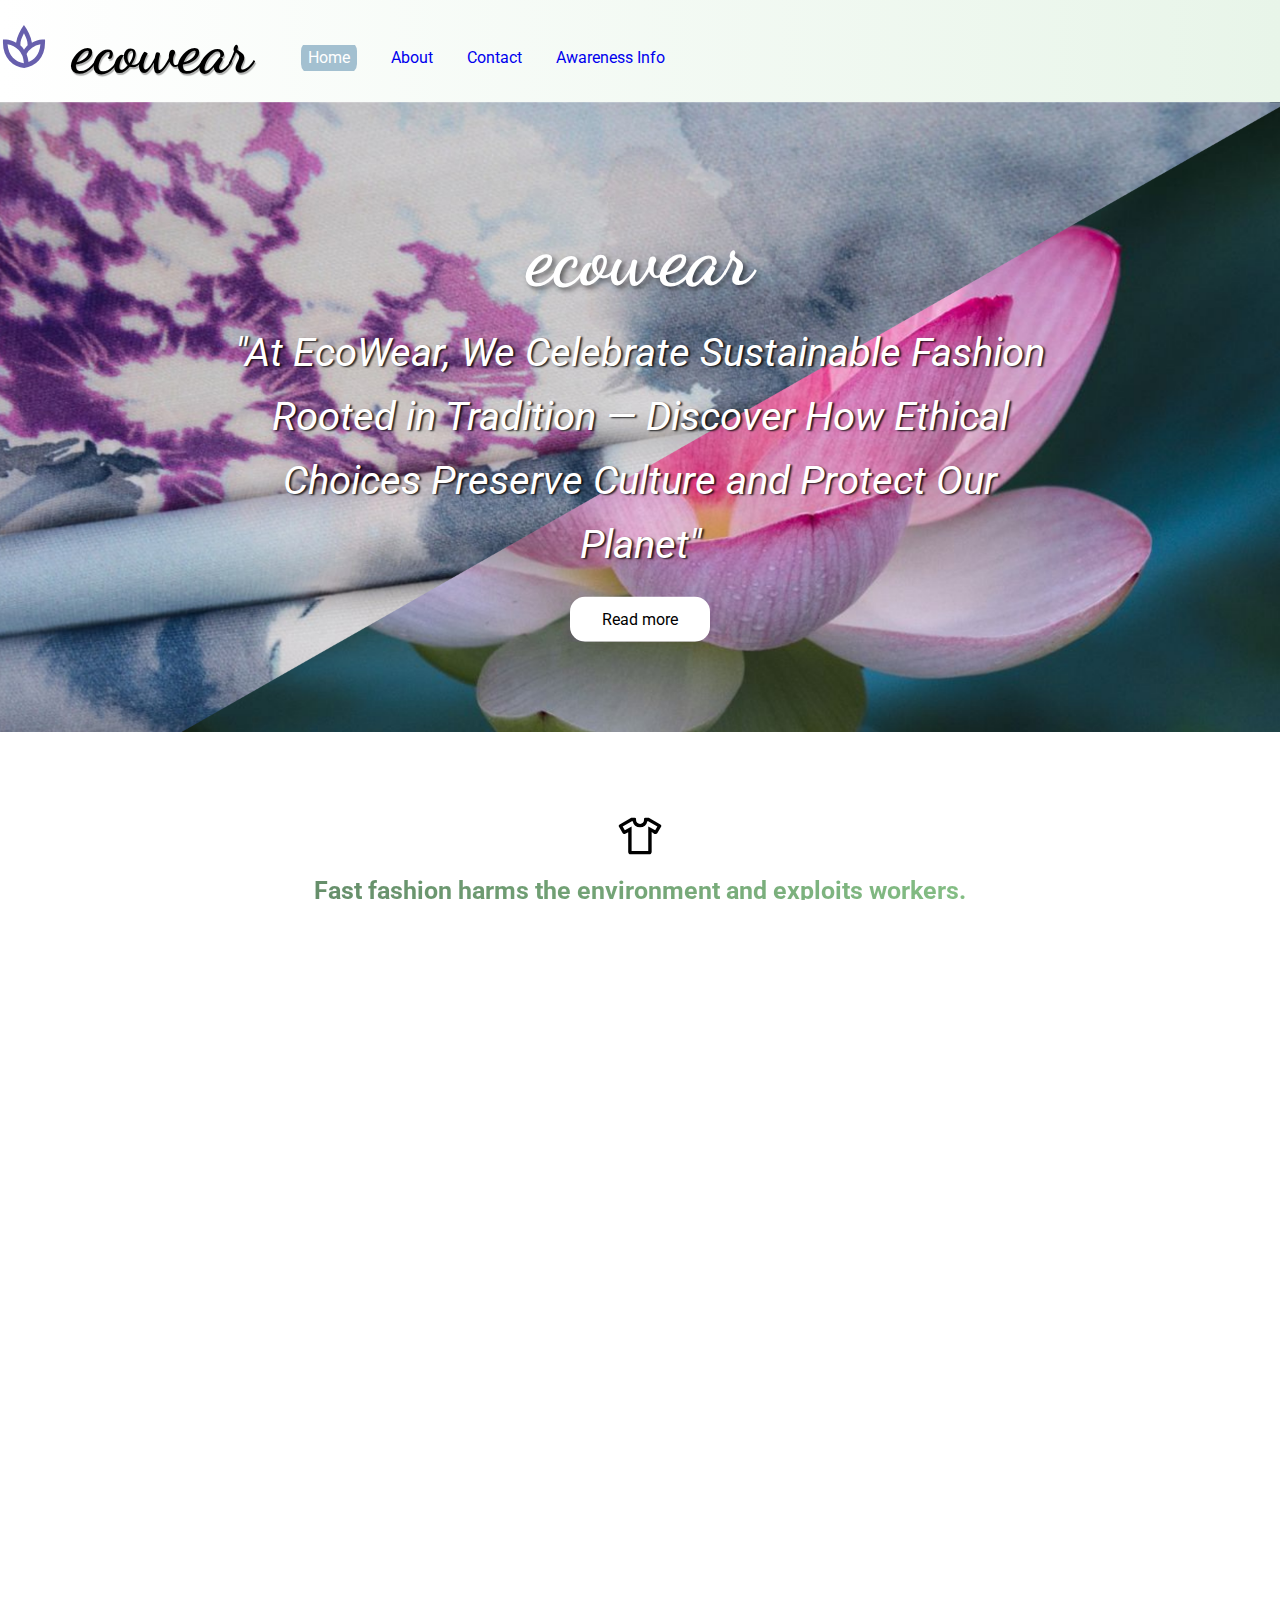
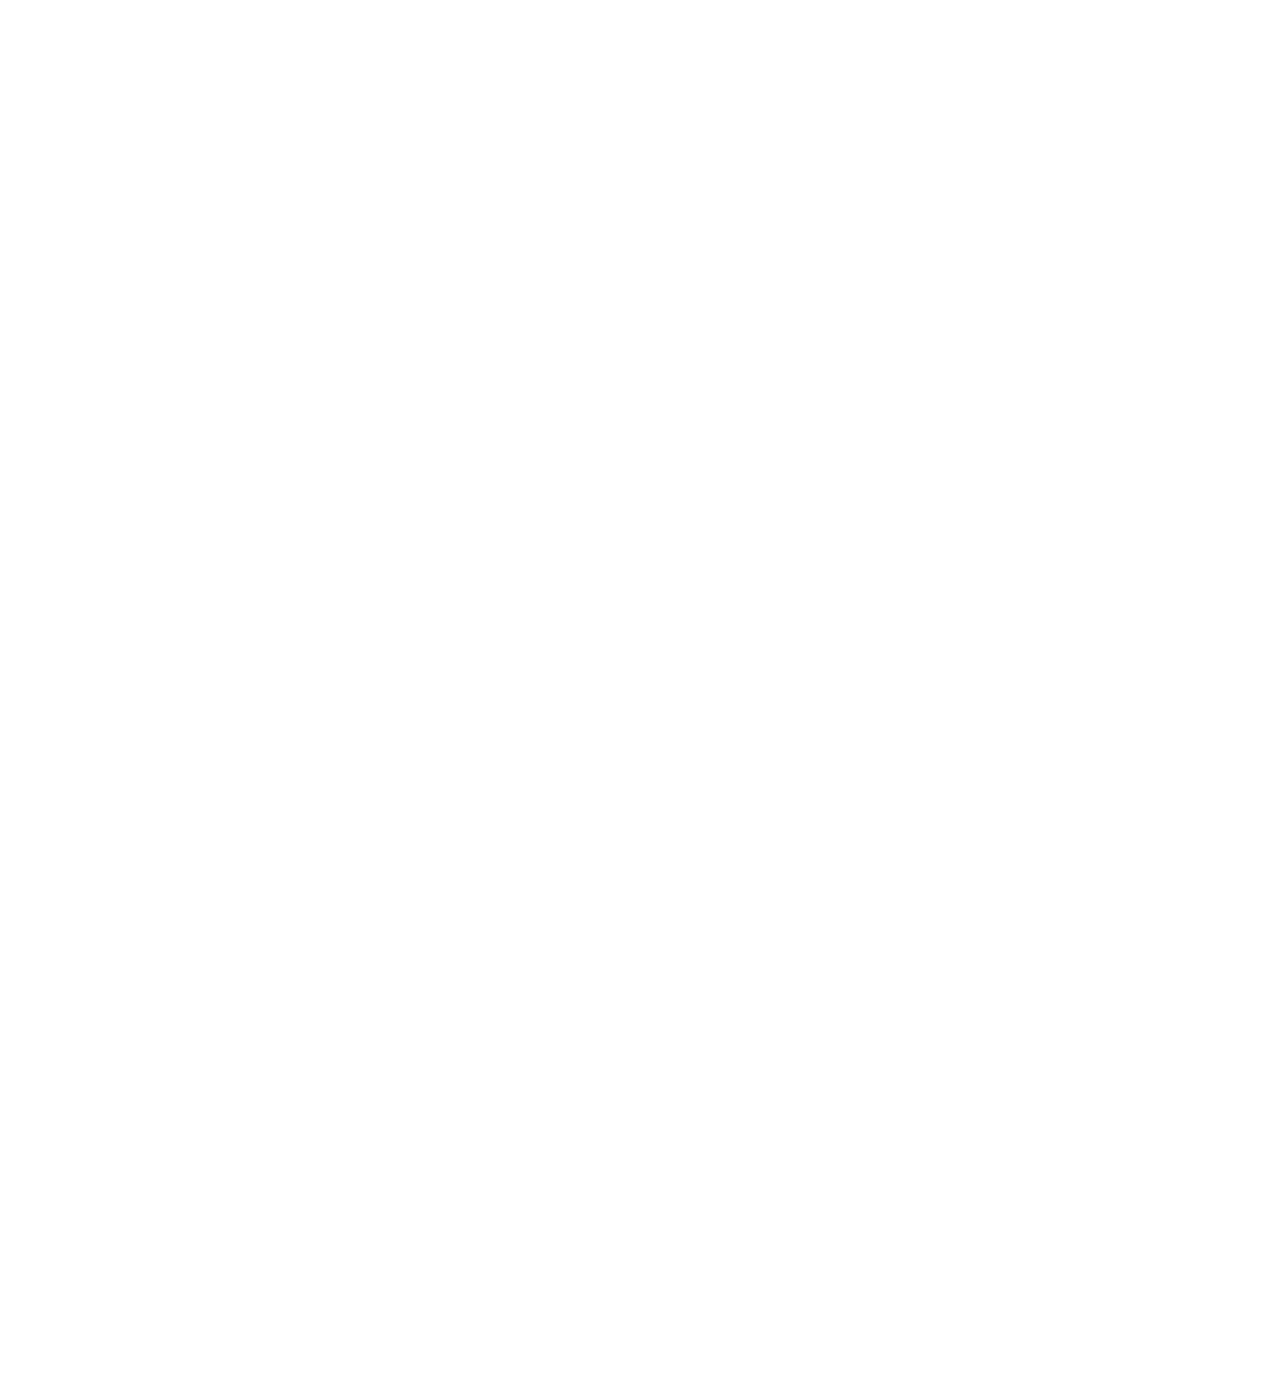
<file: index.html>
<!DOCTYPE html>
<html lang="en">
<head>
    <meta charset="UTF-8">
    <meta name="viewport" content="width=device-width, initial-scale=1.0">
    <title>EcoWear | Homepage</title>
    <link rel="stylesheet" href="index.css">
    <link rel="stylesheet" href="nav.css">
    <link rel="stylesheet" href="footer.css">
    <link rel="stylesheet" href="column.css">
    <link rel="icon" type="image/x-icon" href="images/lotus_icon.png">
</head>
<body>
    <header>
        <nav>
           
            <svg xmlns="http://www.w3.org/2000/svg" height="48px" viewBox="0 -960 960 960" width="48px" fill="#675fad"><path d="M483-62q-84.21-7.67-160.5-43.96t-134.89-99.67Q129-269 94-359.2q-35-90.21-35-205.78V-628h63.41q43.19 0 99.89 18t99.7 46q11.26-90.03 57.13-187.02Q425-848 479-920q54 72 100.87 168.48Q626.74-655.03 638-564q47-26 101.5-45t106.14-19H901v54.02q0 117.92-34 208.95Q833-274 775.5-210t-133 101.5Q567-71 483-62Zm-5-93q-13.74-175.16-104.59-264.38Q282.57-508.59 151-534q15.1 178.92 108.46 268.87Q352.82-175.19 478-155Zm2-271q15-25.96 33.5-46.48Q532-493 553-513.77 554-576 534-631q-20-55-55-125-32.46 64.97-53.23 121.98Q405-577 407-514q19.31 16.47 39.67 41.28Q467.03-447.91 480-426Zm89.36 246q41.64-16 81.76-43.66 40.11-27.67 73.01-69.8 32.89-42.14 55.02-100.67Q801.28-452.65 808-534q-95 18-166.5 68.5T532-340q12 39.21 22.5 75.46Q565-228.29 569.36-180ZM480-426Zm89 246Zm-91 25Zm54-185ZM483-62Z"/></svg>
            <span class="logo">ecowear</span>        
           
            <ul class="nav-links">
                <li><a href="index.html" class="nav_linkbtn active">Home</a></li>
                <li><a href="about.html" class="nav_linkbtn">About</a></li>
                <li><a href="contact.html" class="nav_linkbtn">Contact</a></li>
                <li><a href="awareness.html" class="nav_linkbtn">Awareness Info</a></li>
            </ul>
        </nav>
    </header>
    <main>
        <section class="hero">
        <div class="hero_content">
            <div class="logo_hero">ecowear</div>
            <h1>"At EcoWear, We Celebrate Sustainable Fashion Rooted in Tradition — Discover How Ethical Choices Preserve Culture and Protect Our Planet"</h1>
            <button class="read-more"><a href="awareness.html">Read more</a></button>
        </div>
        </section>
        <section class="content-section">
            <svg xmlns="http://www.w3.org/2000/svg" height="48px" viewBox="0 -960 960 960" width="48px" fill="#000000"><path d="m244.02-556.09-57.5 31.89q-15.19 7.77-31.77 3.79-16.58-3.98-23.29-18.18L59.83-663.57q-8.96-15.67-4.86-27.22 4.1-11.56 18.53-20.28l231.83-135.15h66.87q12.91 0 20.96 8.06 8.06 8.05 8.06 20.96v16.2q0 35.61 22.08 57.7 22.09 22.08 57.7 22.08t57.32-22.08q21.7-22.09 21.7-57.7v-16.2q0-12.91 7.94-20.96 7.93-8.06 21.08-8.06h66.63L887.5-711.07q14.43 8.72 18.03 20.28 3.6 11.55-4.36 27.22l-72.63 124.98q-6.71 13.96-26.79 18.68-20.08 4.71-32.27-2.05l-56.26-36.37V-159q0 18.39-14.04 31.68-14.03 13.3-32.42 13.3H289q-18.39 0-31.68-13.3-13.3-13.29-13.3-31.68v-397.09Zm68.13-116.11v490.05h332.7V-672.2l139.19 77.72 43.81-76.56L644.2-775.89h-18q-8.72 53.76-48.46 88.4Q538-652.85 481-652.85q-57 0-97.24-34.64-40.24-34.64-48.72-88.4h-18L133.15-671.04l43.81 76.56 135.19-77.72ZM481-479.52Z"/></svg>
            <p class="gradient-text" style="
                        font-size: 25px; 
                        background: linear-gradient(to right, #5b7d61, #8fcf8e);
                        background-clip: text;
                        color: transparent;"><strong>Fast fashion harms the environment and exploits workers.<br>Rapid production of cheap clothing causes pollution, waste, and<br>poor labor conditions. Consumers are now seeking sustainable alternatives.</strong></p>
            <div class="images_flex">
                <div class="row">
            <div class="col-6">
            <img src="images/lotussilk.png" style="width: 96%; height: 65%; border-radius: 20px; margin-right: 20px; text-align: center;"">
            </div>
            <div class="col-6">
            <p style="font-size: 20px; text-align: justify;">Traditions keep cultures alive, and sustainable local brands help preserve them. These businesses use eco-friendly methods, support artisans, and promote ethical production—unlike wasteful fast fashion. By choosing handmade, locally sourced goods, we protect heritage and the planet. Supporting such brands ensures traditions thrive while fostering responsible consumption. </p>
            </div>
            </div>
        </section>

        <section class="benefits-section" style="text-align: left;">
            <h2 style="background: linear-gradient(to right, #5b7d61, #8fcf8e);
                        background-clip: text;
                        color: transparent; font-weight: bolder;">What's different when you wear locally made clothes?</h2>
            <ul>
                <li>Unlike mass-produced fast fashion, locally crafted garments support artisans, <em>reduce environmental harm</em>, and <em>preserve cultural traditions</em></li>
                <li>You get <em>higher quality, unique designs, and a smaller carbon footprint</em></li>
                <li>Each piece carries a story of craftsmanship, often using sustainable materials and ethical labor</li>
                <li>Wearing local means you support local businesses. When you support local small businesses, it boosts local economies, and creates jobs</li>
                <li>You get personalized service and potentially unique products which makes you feel special</li>
            </ul>
        </section>
        <section class="content-section2" style="overflow: hidden;
    font-size: 2.5vh;
    text-align: center;
    justify-content: center;
    display: flex;
    flex-wrap: wrap;
    max-width: 100%;
    text-align: left;
    margin: 3rem auto;
    padding: 3rem;
    background: white;
    box-shadow: rgba(0, 0, 0, 0.24) 0px 3px 8px;
    border-radius: 12px;">
            <div class="col-6">
            <img src="images/burmawomen.jpg" style="width: 96%; height: 95%; border-radius: 20px; margin-right: 20px; text-align: center;"">
            </div>
            <div class="col-6">
            <p><strong>Sustainability in Materials</strong><br>Myanmar's traditional clothing is inherently sustainable due to its use of natural materials like handwoven cotton and silk, plant-based dyes, and zero-waste designs. The slow, manual production methods—such as handloom weaving—conserve energy while supporting artisan livelihoods. Garments are made to last for decades, with a strong repair-and-reuse culture that contrasts sharply with fast fashion's disposability. The breathable, versatile designs are perfectly adapted to Myanmar's climate, eliminating the need for synthetic alternatives. This combination of eco-friendly materials, ethical production, and cultural longevity makes Myanmar's traditional clothing a model of sustainability that modern designers are now rediscovering and adapting for contemporary markets.</p>
            </div>
        </section>
    </main>

    <footer>
        <div class="footer-content">
            <div class="footer-header row">
                <div class="footer-col col-4">
                    <svg xmlns="http://www.w3.org/2000/svg" height="110px" viewBox="0 -960 960 960" width="110px" fill="#FFFFFF"><path d="M483-62q-84.21-7.67-160.5-43.96t-134.89-99.67Q129-269 94-359.2q-35-90.21-35-205.78V-628h63.41q43.19 0 99.89 18t99.7 46q11.26-90.03 57.13-187.02Q425-848 479-920q54 72 100.87 168.48Q626.74-655.03 638-564q47-26 101.5-45t106.14-19H901v54.02q0 117.92-34 208.95Q833-274 775.5-210t-133 101.5Q567-71 483-62Zm-5-93q-13.74-175.16-104.59-264.38Q282.57-508.59 151-534q15.1 178.92 108.46 268.87Q352.82-175.19 478-155Zm2-271q15-25.96 33.5-46.48Q532-493 553-513.77 554-576 534-631q-20-55-55-125-32.46 64.97-53.23 121.98Q405-577 407-514q19.31 16.47 39.67 41.28Q467.03-447.91 480-426Zm89.36 246q41.64-16 81.76-43.66 40.11-27.67 73.01-69.8 32.89-42.14 55.02-100.67Q801.28-452.65 808-534q-95 18-166.5 68.5T532-340q12 39.21 22.5 75.46Q565-228.29 569.36-180ZM480-426Zm89 246Zm-91 25Zm54-185ZM483-62Z"/></svg>
                <div class="logo_footer">ecowear</div>
                </div>
                <div class="footer-col col-4">
                    <a href="index.html">Home</a>
                    <a href="awareness.html">Awareness</a>
                    <a href="about.html">About us</a>
                    <a href="contact.html">Contact</a>
                    <a href="reference.html">Reference</a>
                </div>
            </div>
        </div>
        <div class="copyright">
            ©2025 EcoWear, All Rights Reserved
        </div>
    </footer>
</body>
</html>

<script>
var header = document.getElementById("nav-links");
var btns = header.getElementsByClassName("nav_linkbtn");
for (var i = 0; i < btns.length; i++) {
  btns[i].addEventListener("click", function() {
  var current = document.getElementsByClassName("active");
  current[0].className = current[0].className.replace(" active", "");
  this.className += " active";
  });
}
</script>
</file>
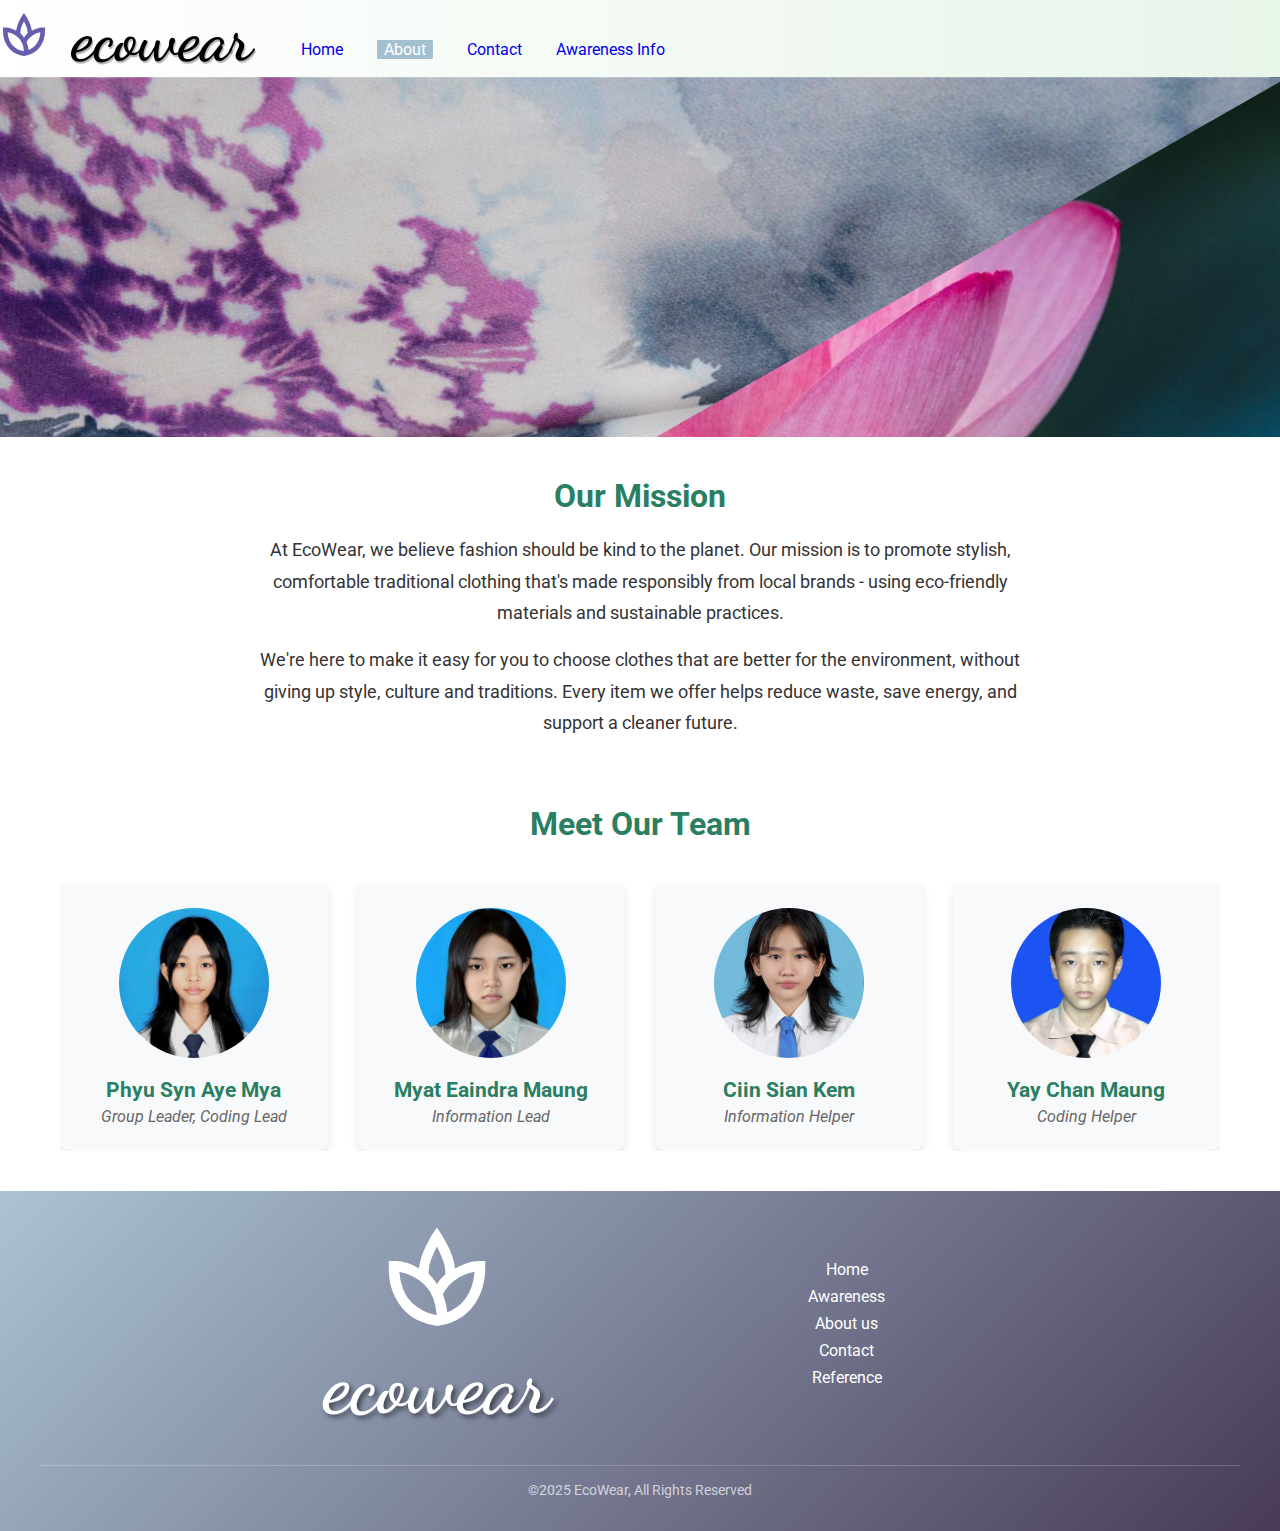
<file: about.html>
<!DOCTYPE html>
<html lang="en">
<head>
  <meta charset="UTF-8">
  <meta name="viewport" content="width=device-width, initial-scale=1.0">
  <title>EcoWear|About Us</title>
    <link rel="stylesheet" href="nav.css">
    <link rel="stylesheet" href="footer.css">
    <link rel="stylesheet" href="column.css">
    <link rel="icon" type="image/x-icon" href="images/lotus_icon.png">
</head>
<body>
    <header>
        <nav>
           
            <svg xmlns="http://www.w3.org/2000/svg" height="48px" viewBox="0 -960 960 960" width="48px" fill="#675fad"><path d="M483-62q-84.21-7.67-160.5-43.96t-134.89-99.67Q129-269 94-359.2q-35-90.21-35-205.78V-628h63.41q43.19 0 99.89 18t99.7 46q11.26-90.03 57.13-187.02Q425-848 479-920q54 72 100.87 168.48Q626.74-655.03 638-564q47-26 101.5-45t106.14-19H901v54.02q0 117.92-34 208.95Q833-274 775.5-210t-133 101.5Q567-71 483-62Zm-5-93q-13.74-175.16-104.59-264.38Q282.57-508.59 151-534q15.1 178.92 108.46 268.87Q352.82-175.19 478-155Zm2-271q15-25.96 33.5-46.48Q532-493 553-513.77 554-576 534-631q-20-55-55-125-32.46 64.97-53.23 121.98Q405-577 407-514q19.31 16.47 39.67 41.28Q467.03-447.91 480-426Zm89.36 246q41.64-16 81.76-43.66 40.11-27.67 73.01-69.8 32.89-42.14 55.02-100.67Q801.28-452.65 808-534q-95 18-166.5 68.5T532-340q12 39.21 22.5 75.46Q565-228.29 569.36-180ZM480-426Zm89 246Zm-91 25Zm54-185ZM483-62Z"/></svg>
            <span class="logo">ecowear</span>        
           
            <ul class="nav-links">
                <li><a href="index.html" class="nav_linkbtn">Home</a></li>
                <li><a href="about.html" class="nav_linkbtn active">About</a></li>
                <li><a href="contact.html" class="nav_linkbtn">Contact</a></li>
                <li><a href="awareness.html" class="nav_linkbtn">Awareness Info</a></li>
            </ul>
        </nav>
    </header>
        <section class="hero">
        <div class="hero_content">
        </div>
        </section>
  <div class="about-container">
  <div class="mission-statement">
    <h2>Our Mission</h2>
    <p>At EcoWear, we believe fashion should be kind to the planet. Our mission is to promote stylish, comfortable traditional clothing that's made responsibly from local brands - using eco-friendly materials and sustainable practices.</p>
    <p>We're here to make it easy for you to choose clothes that are better for the environment, without giving up style, culture and traditions. Every item we offer helps reduce waste, save energy, and support a cleaner future.</p>
  </div>

  <h2 class="team-title">Meet Our Team</h2>
  <div class="team-members">
    <div class="team-member">
      <div class="member-image" style="background-image: url(images/psam.jpg);"></div>
      <h3>Phyu Syn Aye Mya</h3>
      <p>Group Leader, Coding Lead</p>
    </div>
    <div class="team-member">
      <div class="member-image" style="background-image: url(images/mem.jpg);"></div>
      <h3>Myat Eaindra Maung</h3>
      <p>Information Lead</p>
    </div>
    <div class="team-member">
      <div class="member-image" style="background-image: url(images/csk.jpg);"></div>
      <h3>Ciin Sian Kem</h3>
      <p>Information Helper</p>
    </div>
    <div class="team-member">
      <div class="member-image" style="background-image: url(images/ycm.jpg);"></div>
      <h3>Yay Chan Maung</h3>
      <p>Coding Helper</p>
    </div>
  </div>
</div>

<style>
.hero {
    background: url(images/hero_bg_lotus.png);
    background-size: cover;
    text-align: center;
    padding: 3rem 2rem;
    position: relative;
    height: 40vh;
}

.hero_content{
    width: 65%;
    position: absolute;
    left: 50%;
    top: 50%;
    transform: translate(-50%, -50%);
}

.hero h1 {
    font-size: 40px;
    margin-bottom: 20px;
    color: white;
    font-weight: normal;
    font-style: italic;
    position: relative;
    text-shadow: 2px 1px 2px rgba(0, 0, 0, 0.845);
}

@media screen and (max-width:768px){
    .hero h1{
        font-size: 20px;}
    }

  .about-container {
    max-width: 1200px;
    margin: 0 auto;
    padding: 40px 20px;
    font-family: 'Roboto', sans-serif;
    color: #333;
  }

  .mission-statement {
    text-align: center;
    max-width: 800px;
    margin: 0 auto 50px;
  }

  .mission-statement h2 {
    color: #2a7f62;
    font-size: 2rem;
    margin-bottom: 20px;
  }

  .mission-statement p {
    font-size: 1.1rem;
    line-height: 1.8;
    margin-bottom: 15px;
  }

  .team-title {
    text-align: center;
    color: #2a7f62;
    font-size: 2rem;
    margin-bottom: 40px;
  }

  .team-members {
    display: flex;
    flex-wrap: wrap;
    justify-content: center;
    gap: 30px;
  }

  .team-member {
    flex: 1 1 250px;
    max-width: 280px;
    text-align: center;
    background: #f8f9fa;
    padding: 25px;
    border-radius: 10px;
    box-shadow: 0 3px 10px rgba(0,0,0,0.1);
    transition: transform 0.3s ease;
  }

  .team-member:hover {
    transform: translateY(-5px);
  }

  .member-image {
    width: 150px;
    height: 150px;
    margin: 0 auto 20px;
    border-radius: 50%;
    background-color: #e8f5e9;
    background-size: cover;
    background-position: center;
  }

  .team-member h3 {
    color: #2a7f62;
    margin-bottom: 5px;
    font-size: 1.3rem;
  }

  .team-member p {
    color: #666;
    font-style: italic;
  }

  @media (max-width: 768px) {
    .team-member {
      flex: 1 1 200px;
    }
    
    .member-image {
      width: 120px;
      height: 120px;
    }
  }

  @media (max-width: 480px) {
    .mission-statement p {
      font-size: 1rem;
    }
    
    .team-member {
      flex: 1 1 100%;
    }
  }
</style>
    <footer>
        <div class="footer-content">
            <div class="footer-header row">
                <div class="footer-col col-4">
                    <svg xmlns="http://www.w3.org/2000/svg" height="110px" viewBox="0 -960 960 960" width="110px" fill="#FFFFFF"><path d="M483-62q-84.21-7.67-160.5-43.96t-134.89-99.67Q129-269 94-359.2q-35-90.21-35-205.78V-628h63.41q43.19 0 99.89 18t99.7 46q11.26-90.03 57.13-187.02Q425-848 479-920q54 72 100.87 168.48Q626.74-655.03 638-564q47-26 101.5-45t106.14-19H901v54.02q0 117.92-34 208.95Q833-274 775.5-210t-133 101.5Q567-71 483-62Zm-5-93q-13.74-175.16-104.59-264.38Q282.57-508.59 151-534q15.1 178.92 108.46 268.87Q352.82-175.19 478-155Zm2-271q15-25.96 33.5-46.48Q532-493 553-513.77 554-576 534-631q-20-55-55-125-32.46 64.97-53.23 121.98Q405-577 407-514q19.31 16.47 39.67 41.28Q467.03-447.91 480-426Zm89.36 246q41.64-16 81.76-43.66 40.11-27.67 73.01-69.8 32.89-42.14 55.02-100.67Q801.28-452.65 808-534q-95 18-166.5 68.5T532-340q12 39.21 22.5 75.46Q565-228.29 569.36-180ZM480-426Zm89 246Zm-91 25Zm54-185ZM483-62Z"/></svg>
                <div class="logo_footer">ecowear</div>
                </div>
                <div class="footer-col col-4">
                    <a href="index.html">Home</a>
                    <a href="awareness.html">Awareness</a>
                    <a href="about.html">About us</a>
                    <a href="contact.html">Contact</a>
                    <a href="reference.html">Reference</a>
                </div>
            </div>
        </div>
        <div class="copyright">
            ©2025 EcoWear, All Rights Reserved
        </div>
    </footer>
</body>
</html>

<script>
var header = document.getElementById("nav-links");
var btns = header.getElementsByClassName("nav_linkbtn");
for (var i = 0; i < btns.length; i++) {
  btns[i].addEventListener("click", function() {
  var current = document.getElementsByClassName("active");
  current[0].className = current[0].className.replace(" active", "");
  this.className += " active";
  });
}
</script>
</file>
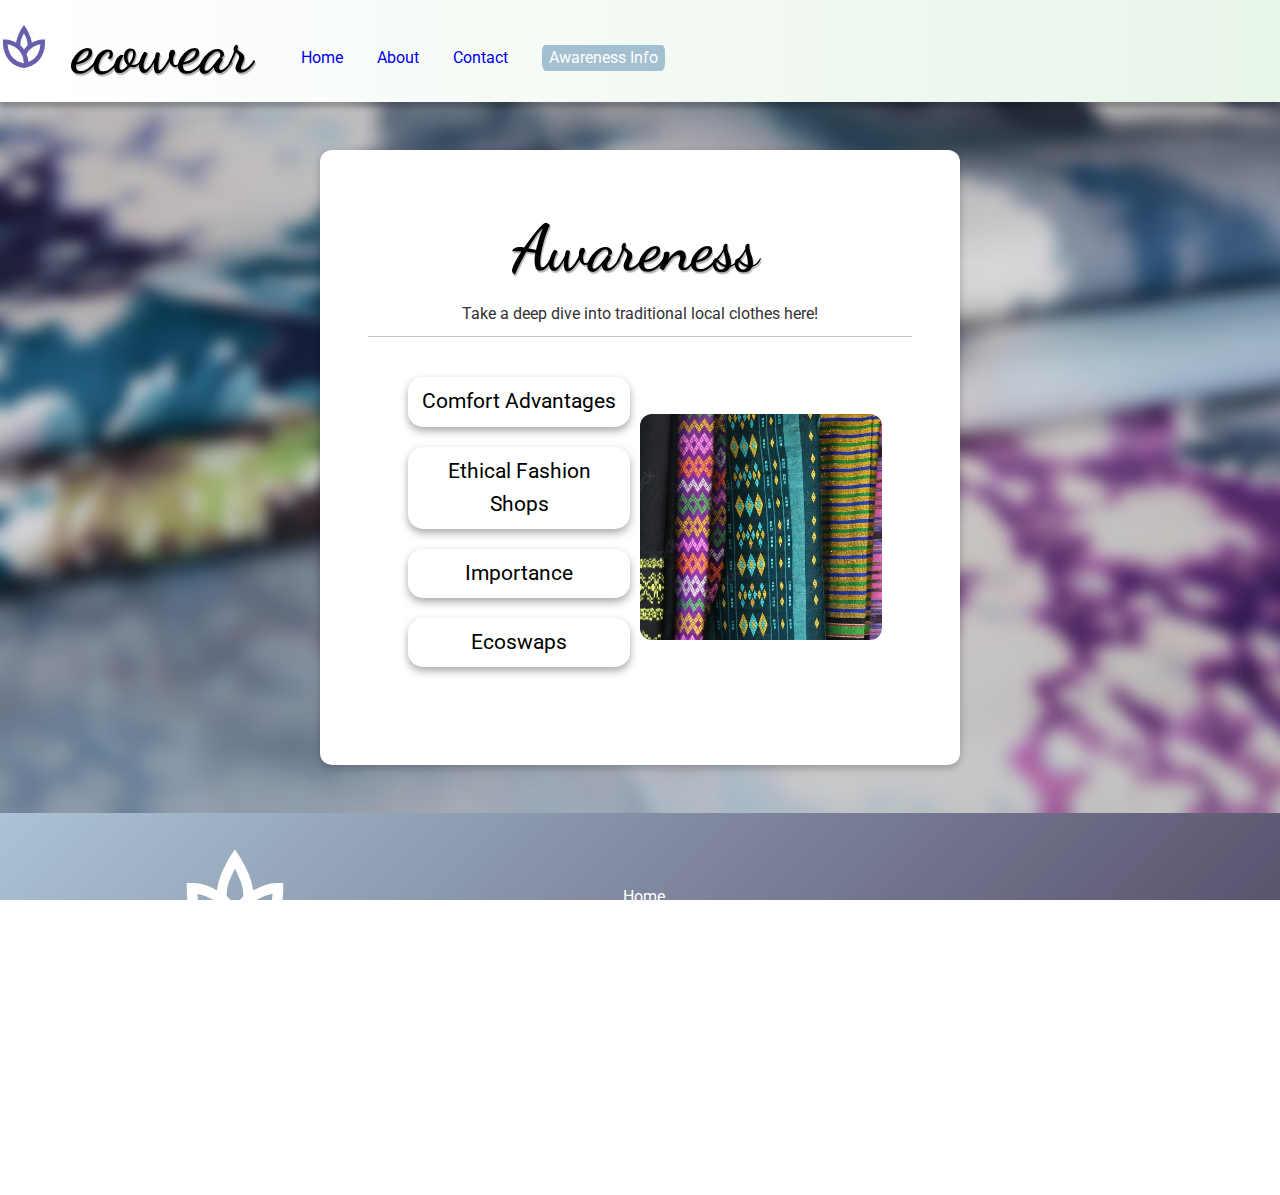
<file: awareness.html>
<!DOCTYPE html>
<html lang="en">
<head>
    <meta charset="UTF-8">
    <meta name="viewport" content="width=device-width, initial-scale=1.0">
    <title>EcoWear | Awareness</title>
    <link rel="stylesheet" href="index.css">
    <link rel="stylesheet" href="nav.css">
    <link rel="stylesheet" href="footer.css">
    <link rel="stylesheet" href="column.css">
    <link rel="stylesheet" href="awareness.css">
    <link rel="icon" type="image/x-icon" href="images/lotus_icon.png">
</head>
<body>
    <header>
        <nav>
           
            <svg xmlns="http://www.w3.org/2000/svg" height="48px" viewBox="0 -960 960 960" width="48px" fill="#675fad"><path d="M483-62q-84.21-7.67-160.5-43.96t-134.89-99.67Q129-269 94-359.2q-35-90.21-35-205.78V-628h63.41q43.19 0 99.89 18t99.7 46q11.26-90.03 57.13-187.02Q425-848 479-920q54 72 100.87 168.48Q626.74-655.03 638-564q47-26 101.5-45t106.14-19H901v54.02q0 117.92-34 208.95Q833-274 775.5-210t-133 101.5Q567-71 483-62Zm-5-93q-13.74-175.16-104.59-264.38Q282.57-508.59 151-534q15.1 178.92 108.46 268.87Q352.82-175.19 478-155Zm2-271q15-25.96 33.5-46.48Q532-493 553-513.77 554-576 534-631q-20-55-55-125-32.46 64.97-53.23 121.98Q405-577 407-514q19.31 16.47 39.67 41.28Q467.03-447.91 480-426Zm89.36 246q41.64-16 81.76-43.66 40.11-27.67 73.01-69.8 32.89-42.14 55.02-100.67Q801.28-452.65 808-534q-95 18-166.5 68.5T532-340q12 39.21 22.5 75.46Q565-228.29 569.36-180ZM480-426Zm89 246Zm-91 25Zm54-185ZM483-62Z"/></svg>
            <span class="logo">ecowear</span>        
           
            <ul class="nav-links">
                <li><a href="index.html" class="nav_linkbtn">Home</a></li>
                <li><a href="about.html" class="nav_linkbtn">About</a></li>
                <li><a href="contact.html" class="nav_linkbtn">Contact</a></li>
                <li><a href="awareness.html" class="nav_linkbtn active">Awareness Info</a></li>
            </ul>
        </nav>
    </header>
    <main>
        <section class="content-section2 row">
          <div class="logo col-12" style="text-align: center;">Awareness</div>
            <p class="col-12 awareness-desc">Take a deep dive into traditional local clothes here!</p>
            <div class="images_flex row">
                    <div class="col-6">
                    <ul class="awareness-links row">
                      <li class="col-12"><a href="comfort.html">Comfort Advantages</a></li>
                      <li class="col-12"><a href="ethicalfashionshop.html">Ethical Fashion Shops</a></li>
                      <li class="col-12"><a href="importance.html">Importance</a></li>
                      <li class="col-12"><a href="ecoswap.html">Ecoswaps</a></li>
                    </ul>
                </div>
                <img src="images/longyistock.jpg" class="col-6 longyi-img" style="border-radius: 12px;">
            </div>
        </section>
    </main>

    <footer>
        <div class="footer-content">
            <div class="footer-header row">
                <div class="footer-col col-4">
                    <svg xmlns="http://www.w3.org/2000/svg" height="110px" viewBox="0 -960 960 960" width="110px" fill="#FFFFFF"><path d="M483-62q-84.21-7.67-160.5-43.96t-134.89-99.67Q129-269 94-359.2q-35-90.21-35-205.78V-628h63.41q43.19 0 99.89 18t99.7 46q11.26-90.03 57.13-187.02Q425-848 479-920q54 72 100.87 168.48Q626.74-655.03 638-564q47-26 101.5-45t106.14-19H901v54.02q0 117.92-34 208.95Q833-274 775.5-210t-133 101.5Q567-71 483-62Zm-5-93q-13.74-175.16-104.59-264.38Q282.57-508.59 151-534q15.1 178.92 108.46 268.87Q352.82-175.19 478-155Zm2-271q15-25.96 33.5-46.48Q532-493 553-513.77 554-576 534-631q-20-55-55-125-32.46 64.97-53.23 121.98Q405-577 407-514q19.31 16.47 39.67 41.28Q467.03-447.91 480-426Zm89.36 246q41.64-16 81.76-43.66 40.11-27.67 73.01-69.8 32.89-42.14 55.02-100.67Q801.28-452.65 808-534q-95 18-166.5 68.5T532-340q12 39.21 22.5 75.46Q565-228.29 569.36-180ZM480-426Zm89 246Zm-91 25Zm54-185ZM483-62Z"/></svg>
                <div class="logo_footer">ecowear</div>
                </div>
                <div class="footer-col col-4">
                    <a href="index.html">Home</a>
                    <a href="awareness.html">Awareness</a>
                    <a href="about.html">About us</a>
                    <a href="contact.html">Contact</a>
                    <a href="reference.html">Reference</a>
                </div>
                <div class="footer-col col-4">
                    <h1>Contact Us!</h1>
      <p>09 261160085</p>
      <p>09 787481834</p>
      <p>09 942123246</p>
      <p>96/1 49th Street Pazundaung Tsp, Yangon, Myanmar</p>
                </div>
            </div>
        </div>
        <div class="copyright">
            ©2025 EcoWear, All Rights Reserved
        </div>
    </footer>
</body>
</html>
</file>
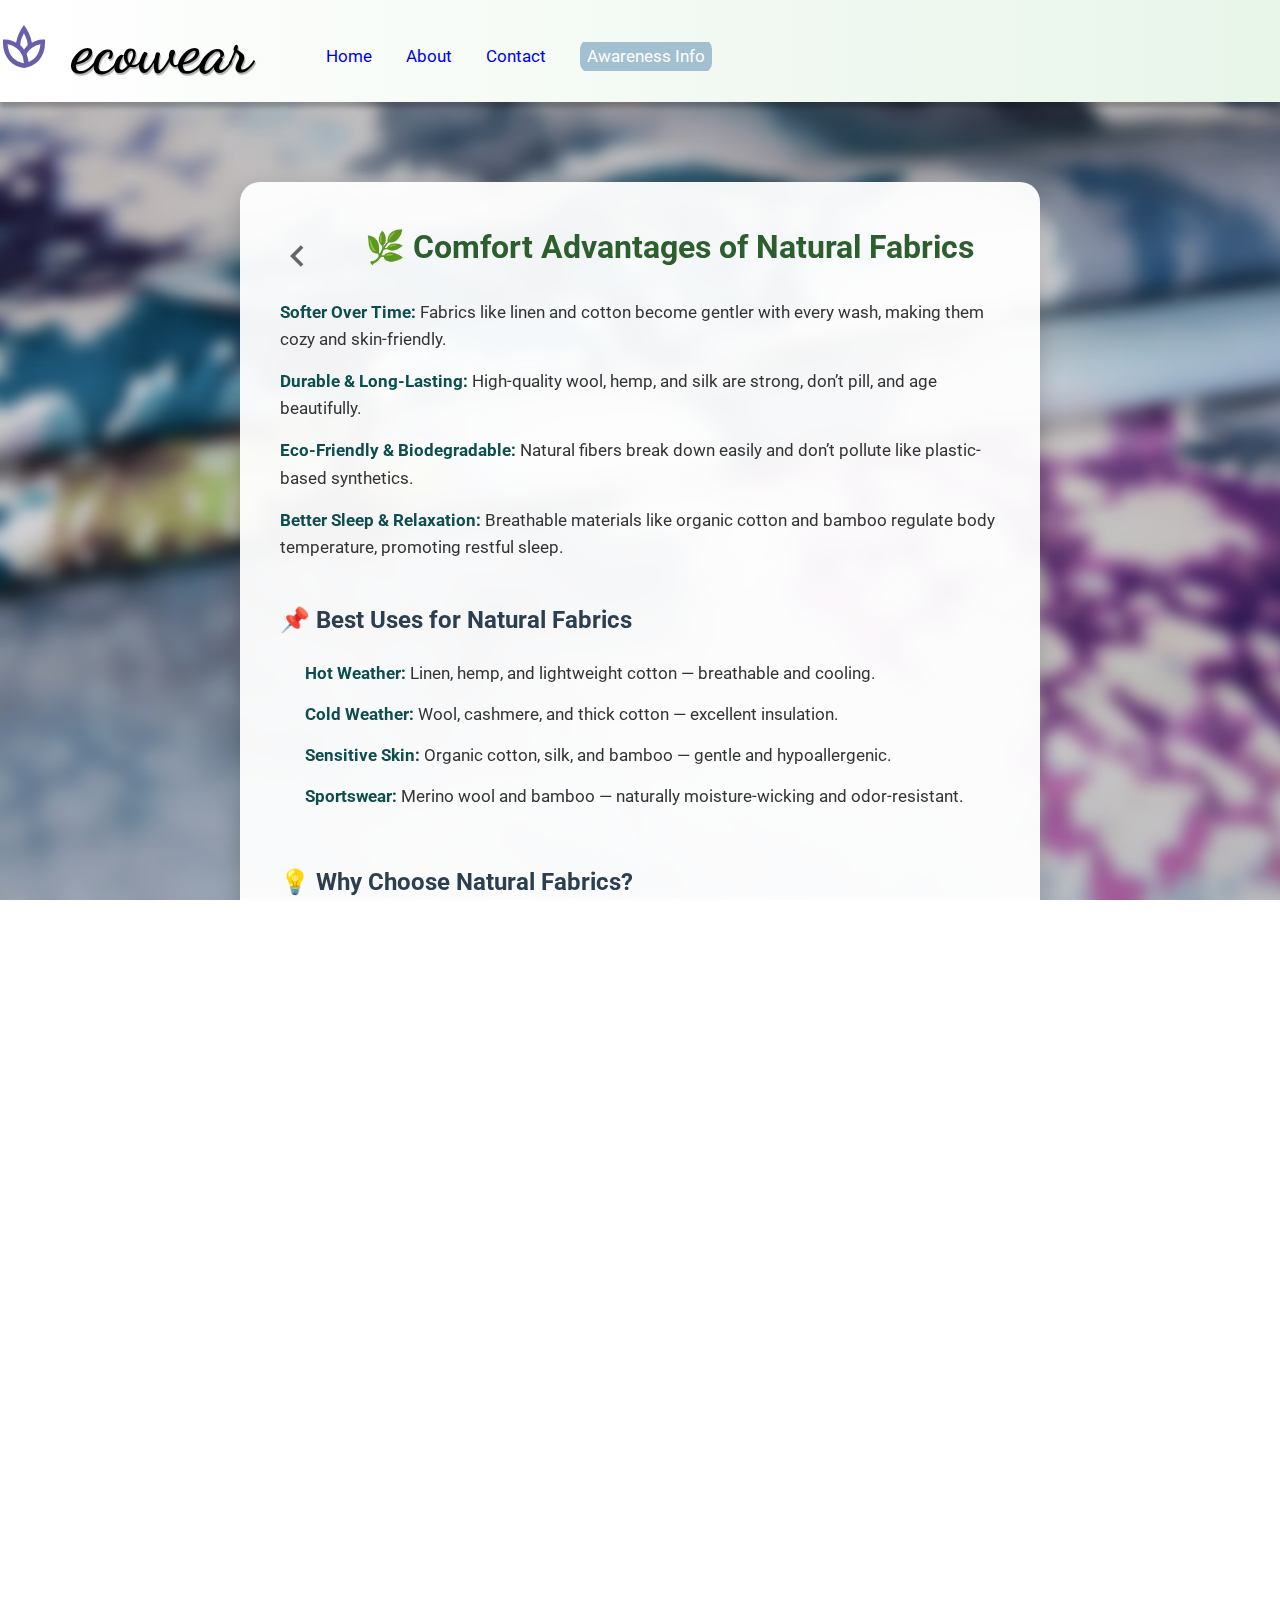
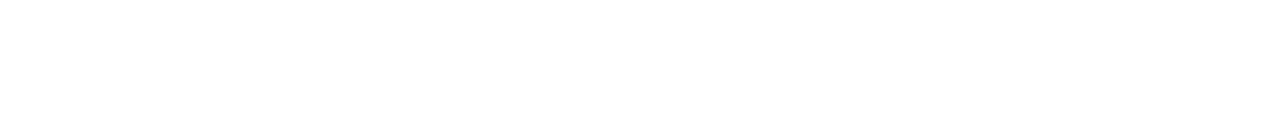
<file: comfort.html>
<!DOCTYPE html>
<html lang="en">
<head>
  <meta charset="UTF-8">
  <title>EcoWear | Comfort Advantages</title>
  <link rel="stylesheet" href="comfortadvantages.css">
    <link rel="stylesheet" href="index.css">
    <link rel="stylesheet" href="nav.css">
    <link rel="stylesheet" href="footer.css">
    <link rel="stylesheet" href="column.css">
    <link rel="stylesheet" href="awareness.css">
    <link rel="icon" type="image/x-icon" href="images/lotus_icon.png">
        <style>
        
  .backbtn{
    display: flex;
    flex-wrap: wrap;
    justify-content: left;
  }

.backbtn li {
    border: none;
    font-size: 1.2rem;
    cursor: pointer;
    border-radius: 10px;
    transition: all 0.3s;
    overflow: hidden;
    margin: 10px;
    list-style-type: none;
}

.backbtn a{
  text-decoration: none;
    color: rgb(0, 0, 0);
    transition: all 0.3s;
}

.backbtn li:hover{
    transform: translateY(-2px);
}

.backbtn a:hover{
  color: rgb(183, 183, 183);
}
    </style>
</head>
    <header>
        <nav>
           
            <svg xmlns="http://www.w3.org/2000/svg" height="48px" viewBox="0 -960 960 960" width="48px" fill="#675fad"><path d="M483-62q-84.21-7.67-160.5-43.96t-134.89-99.67Q129-269 94-359.2q-35-90.21-35-205.78V-628h63.41q43.19 0 99.89 18t99.7 46q11.26-90.03 57.13-187.02Q425-848 479-920q54 72 100.87 168.48Q626.74-655.03 638-564q47-26 101.5-45t106.14-19H901v54.02q0 117.92-34 208.95Q833-274 775.5-210t-133 101.5Q567-71 483-62Zm-5-93q-13.74-175.16-104.59-264.38Q282.57-508.59 151-534q15.1 178.92 108.46 268.87Q352.82-175.19 478-155Zm2-271q15-25.96 33.5-46.48Q532-493 553-513.77 554-576 534-631q-20-55-55-125-32.46 64.97-53.23 121.98Q405-577 407-514q19.31 16.47 39.67 41.28Q467.03-447.91 480-426Zm89.36 246q41.64-16 81.76-43.66 40.11-27.67 73.01-69.8 32.89-42.14 55.02-100.67Q801.28-452.65 808-534q-95 18-166.5 68.5T532-340q12 39.21 22.5 75.46Q565-228.29 569.36-180ZM480-426Zm89 246Zm-91 25Zm54-185ZM483-62Z"/></svg>
            <span class="logo">ecowear</span>        
           
            <ul class="nav-links">
                <li><a href="index.html" class="nav_linkbtn">Home</a></li>
                <li><a href="about.html" class="nav_linkbtn">About</a></li>
                <li><a href="contact.html" class="nav_linkbtn">Contact</a></li>
                <li><a href="awareness.html" class="nav_linkbtn active">Awareness Info</a></li>
            </ul>
        </nav>
    </header>
<body>
  <div class="content-box">
      <div class="row">
        <div class="col-1 backbtn">
                      <li><a href="awareness.html"><svg xmlns="http://www.w3.org/2000/svg" height="24px" viewBox="0 -960 960 960" width="24px" fill="#666666"><path d="M432-48 0-480l432-432 103 103-329 329 329 329L432-48Z"/></svg></a></li>
                    </div>
        <div class="col-11">
    <h1>🌿 Comfort Advantages of Natural Fabrics</h1>
        </div>
      </div>

    <p><strong>Softer Over Time:</strong> Fabrics like linen and cotton become gentler with every wash, making them cozy and skin-friendly.</p>
    <p><strong>Durable & Long-Lasting:</strong> High-quality wool, hemp, and silk are strong, don’t pill, and age beautifully.</p>
    <p><strong>Eco-Friendly & Biodegradable:</strong> Natural fibers break down easily and don’t pollute like plastic-based synthetics.</p>
    <p><strong>Better Sleep & Relaxation:</strong> Breathable materials like organic cotton and bamboo regulate body temperature, promoting restful sleep.</p>

    <h2>📌 Best Uses for Natural Fabrics</h2>
    <ul>
      <li><strong>Hot Weather:</strong> Linen, hemp, and lightweight cotton — breathable and cooling.</li>
      <li><strong>Cold Weather:</strong> Wool, cashmere, and thick cotton — excellent insulation.</li>
      <li><strong>Sensitive Skin:</strong> Organic cotton, silk, and bamboo — gentle and hypoallergenic.</li>
      <li><strong>Sportswear:</strong> Merino wool and bamboo — naturally moisture-wicking and odor-resistant.</li>
    </ul>

    <h2>💡 Why Choose Natural Fabrics?</h2>
    <p>Natural fabrics connect us back to nature. They're breathable, timeless, and respectful to the Earth. By choosing natural fibers, you support sustainable farming, fair labor, and traditional craftsmanship across the world — including beautiful handwoven textiles from Myanmar!</p>

    <p style="text-align:center; margin-top: 30px;"><em>Make comfort beautiful. Make nature proud.</em></p>
  </div>
    <footer>
        <div class="footer-content">
            <div class="footer-header">
                <div class="footer-col 1">
                    <svg xmlns="http://www.w3.org/2000/svg" height="48px" viewBox="0 -960 960 960" width="48px" fill="#FFFFFF"><path d="M483-62q-84.21-7.67-160.5-43.96t-134.89-99.67Q129-269 94-359.2q-35-90.21-35-205.78V-628h63.41q43.19 0 99.89 18t99.7 46q11.26-90.03 57.13-187.02Q425-848 479-920q54 72 100.87 168.48Q626.74-655.03 638-564q47-26 101.5-45t106.14-19H901v54.02q0 117.92-34 208.95Q833-274 775.5-210t-133 101.5Q567-71 483-62Zm-5-93q-13.74-175.16-104.59-264.38Q282.57-508.59 151-534q15.1 178.92 108.46 268.87Q352.82-175.19 478-155Zm2-271q15-25.96 33.5-46.48Q532-493 553-513.77 554-576 534-631q-20-55-55-125-32.46 64.97-53.23 121.98Q405-577 407-514q19.31 16.47 39.67 41.28Q467.03-447.91 480-426Zm89.36 246q41.64-16 81.76-43.66 40.11-27.67 73.01-69.8 32.89-42.14 55.02-100.67Q801.28-452.65 808-534q-95 18-166.5 68.5T532-340q12 39.21 22.5 75.46Q565-228.29 569.36-180ZM480-426Zm89 246Zm-91 25Zm54-185ZM483-62Z"/></svg>
                <div class="logo_hero">ecowear</div>
                </div>
                <div class="footer-links">
                <div class="footer-col">
                    <a href="index.html">Home</a>
                    <a href="about.html">About us</a>
                </div>
                <div class="footer-col">
                    <a href="reference.html">Reference</a>
                    <a href="awareness.html">Awareness</a>
                    <a href="mailto:ecowear@gmail.com">ecowear@gmail.com</a>
                </div>
                <div class="footer-col">
                    <a href="contact.html">Contact</a>
                </div>
                </div>
            </div>
        </div>
        <div class="copyright">
            ©2025 ecowear, All Rights Reserved
        </div>
    </footer>
</body>
</html>

<script>
var header = document.getElementById("nav-links");
var btns = header.getElementsByClassName("nav_linkbtn");
for (var i = 0; i < btns.length; i++) {
  btns[i].addEventListener("click", function() {
  var current = document.getElementsByClassName("active");
  current[0].className = current[0].className.replace(" active", "");
  this.className += " active";
  });
}
</script>
</file>
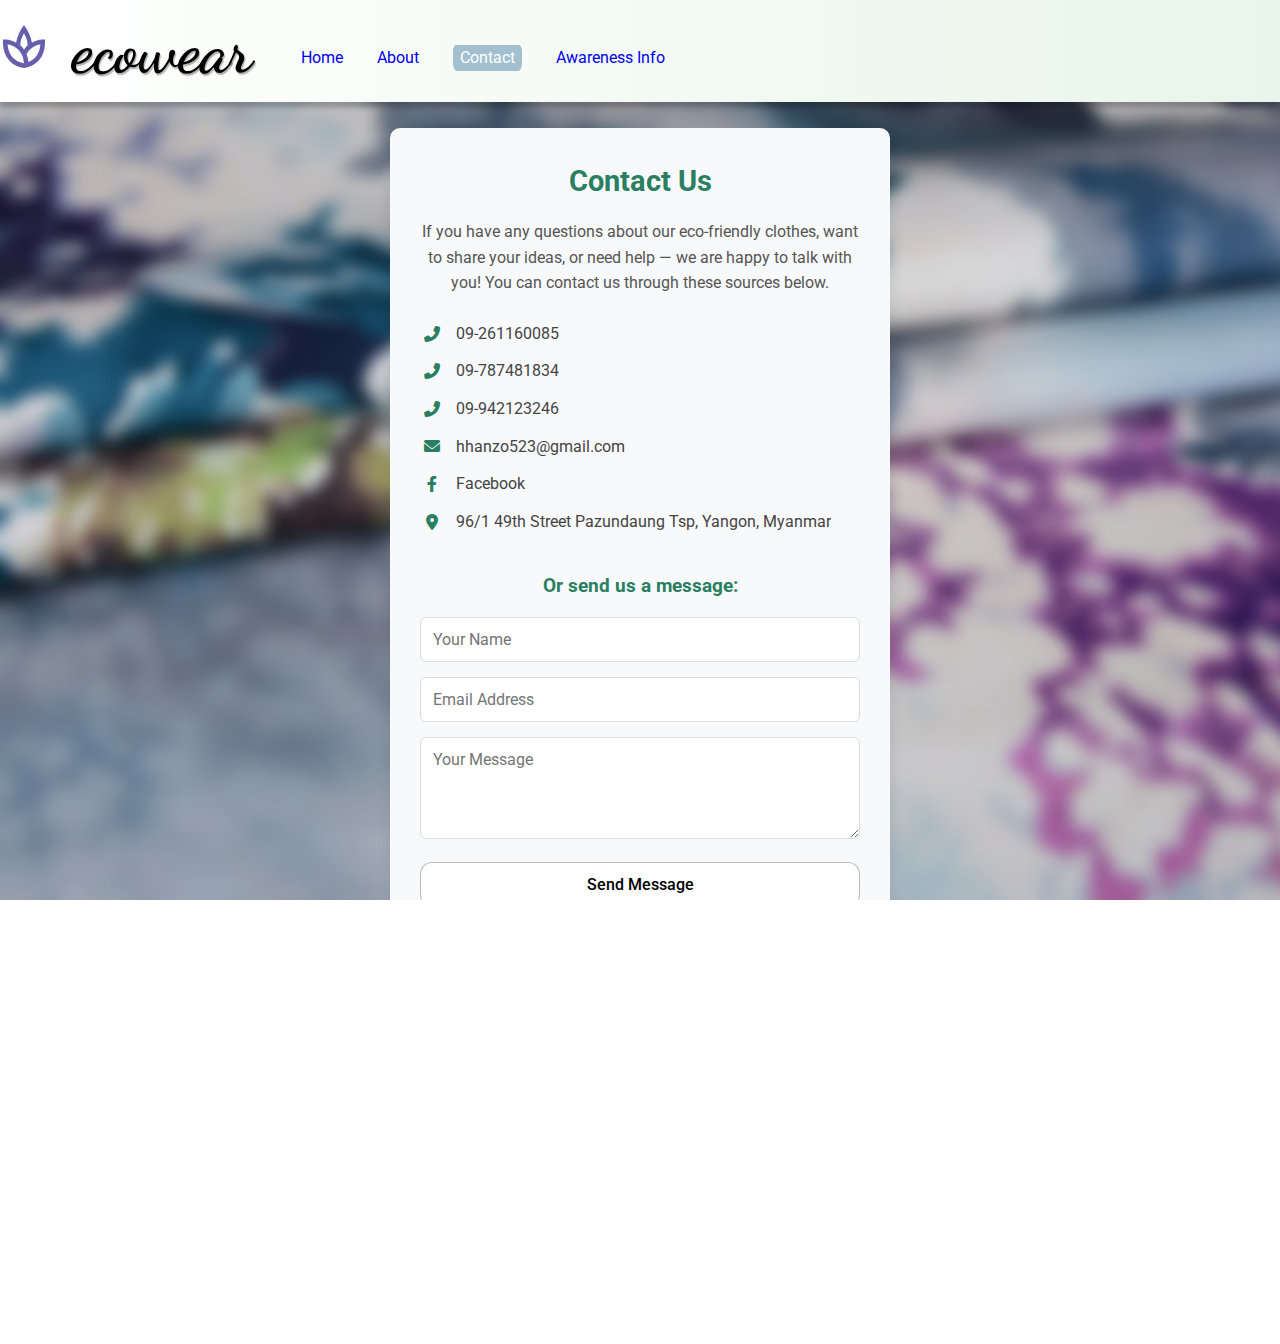
<file: contact.html>
<!DOCTYPE html>
<html lang="en">
<head>
  <meta charset="UTF-8">
  <meta name="viewport" content="width=device-width, initial-scale=1.0">
  <title>EcoWear|Contact</title>
    <link rel="stylesheet" href="index.css">
    <link rel="stylesheet" href="nav.css">
    <link rel="stylesheet" href="footer.css">
    <link rel="stylesheet" href="column.css">
    <link rel="icon" type="image/x-icon" href="images/lotus_icon.png">
<!-- Add this in your <head> to enable Font Awesome icons -->
<link rel="stylesheet" href="https://cdnjs.cloudflare.com/ajax/libs/font-awesome/6.0.0/css/all.min.css">
</head>
<body>
    <header>
        <nav>
           
            <svg xmlns="http://www.w3.org/2000/svg" height="48px" viewBox="0 -960 960 960" width="48px" fill="#675fad"><path d="M483-62q-84.21-7.67-160.5-43.96t-134.89-99.67Q129-269 94-359.2q-35-90.21-35-205.78V-628h63.41q43.19 0 99.89 18t99.7 46q11.26-90.03 57.13-187.02Q425-848 479-920q54 72 100.87 168.48Q626.74-655.03 638-564q47-26 101.5-45t106.14-19H901v54.02q0 117.92-34 208.95Q833-274 775.5-210t-133 101.5Q567-71 483-62Zm-5-93q-13.74-175.16-104.59-264.38Q282.57-508.59 151-534q15.1 178.92 108.46 268.87Q352.82-175.19 478-155Zm2-271q15-25.96 33.5-46.48Q532-493 553-513.77 554-576 534-631q-20-55-55-125-32.46 64.97-53.23 121.98Q405-577 407-514q19.31 16.47 39.67 41.28Q467.03-447.91 480-426Zm89.36 246q41.64-16 81.76-43.66 40.11-27.67 73.01-69.8 32.89-42.14 55.02-100.67Q801.28-452.65 808-534q-95 18-166.5 68.5T532-340q12 39.21 22.5 75.46Q565-228.29 569.36-180ZM480-426Zm89 246Zm-91 25Zm54-185ZM483-62Z"/></svg>
            <span class="logo">ecowear</span>        
           
            <ul class="nav-links">
                <li><a href="index.html" class="nav_linkbtn">Home</a></li>
                <li><a href="about.html" class="nav_linkbtn">About</a></li>
                <li><a href="contact.html" class="nav_linkbtn active">Contact</a></li>
                <li><a href="awareness.html" class="nav_linkbtn">Awareness Info</a></li>
            </ul>
        </nav>
    </header>
    <br>
  <div class="contact-box">
  <h3>Contact Us</h3>
  <p class="contact-description">If you have any questions about our eco-friendly clothes, want to share your ideas, or need help — we are happy to talk with you! You can contact us through these sources below.</p>
  
  <div class="contact-info">
    <div class="contact-item">
      <i class="fas fa-phone-alt"></i>
      <span>09-261160085</span>
    </div>
    <div class="contact-item">
      <i class="fas fa-phone-alt"></i>
      <span>09-787481834</span>
    </div>
    <div class="contact-item">
      <i class="fas fa-phone-alt"></i>
      <span>09-942123246</span>
    </div>
    <div class="contact-item">
      <i class="fas fa-envelope"></i>
      <span>hhanzo523@gmail.com</span>
    </div>
    <div class="contact-item">
      <i class="fab fa-facebook-f"></i>
      <span>Facebook</span>
    </div>
    <div class="contact-item">
      <i class="fas fa-map-marker-alt"></i>
      <span>96/1 49th Street Pazundaung Tsp, Yangon, Myanmar</span>
    </div>
  </div>

  <h4 class="form-title">Or send us a message:</h4>
  <form class="contact-form">
    <div class="form-group">
      <input type="text" id="name" placeholder="Your Name" required>
    </div>
    <div class="form-group">
      <input type="email" id="email" placeholder="Email Address" required>
    </div>
    <div class="form-group">
      <textarea id="message" rows="4" placeholder="Your Message" required></textarea>
    </div>
    <button type="submit" class="submit-btn">Send Message</button>
  </form>
</div>
    <br>
    <footer>
        <div class="footer-content">
            <div class="footer-header row">
                <div class="footer-col col-4">
                    <svg xmlns="http://www.w3.org/2000/svg" height="110px" viewBox="0 -960 960 960" width="110px" fill="#FFFFFF"><path d="M483-62q-84.21-7.67-160.5-43.96t-134.89-99.67Q129-269 94-359.2q-35-90.21-35-205.78V-628h63.41q43.19 0 99.89 18t99.7 46q11.26-90.03 57.13-187.02Q425-848 479-920q54 72 100.87 168.48Q626.74-655.03 638-564q47-26 101.5-45t106.14-19H901v54.02q0 117.92-34 208.95Q833-274 775.5-210t-133 101.5Q567-71 483-62Zm-5-93q-13.74-175.16-104.59-264.38Q282.57-508.59 151-534q15.1 178.92 108.46 268.87Q352.82-175.19 478-155Zm2-271q15-25.96 33.5-46.48Q532-493 553-513.77 554-576 534-631q-20-55-55-125-32.46 64.97-53.23 121.98Q405-577 407-514q19.31 16.47 39.67 41.28Q467.03-447.91 480-426Zm89.36 246q41.64-16 81.76-43.66 40.11-27.67 73.01-69.8 32.89-42.14 55.02-100.67Q801.28-452.65 808-534q-95 18-166.5 68.5T532-340q12 39.21 22.5 75.46Q565-228.29 569.36-180ZM480-426Zm89 246Zm-91 25Zm54-185ZM483-62Z"/></svg>
                <div class="logo_footer">ecowear</div>
                </div>
                <div class="footer-col col-4">
                    <a href="index.html">Home</a>
                    <a href="awareness.html">Awareness</a>
                    <a href="about.html">About us</a>
                    <a href="contact.html">Contact</a>
                    <a href="reference.html">Reference</a>
                </div>
            </div>
        </div>
        <div class="copyright">
            ©2025 EcoWear, All Rights Reserved
        </div>
    </footer>
<style>
  .contact-box {
    max-width: 500px;
    margin: 0 auto;
    padding: 30px;
    background: #f8f9fa;
    border-radius: 10px;
    box-shadow: 0 5px 15px rgba(0,0,0,0.1);
    font-family: 'Roboto', sans-serif;
  }

  .contact-box h3 {
    text-align: center;
    margin-bottom: 15px;
    color: #2a7f62;
    font-size: 1.8rem;
  }

  .contact-description {
    text-align: center;
    margin-bottom: 25px;
    color: #555;
    line-height: 1.6;
  }

  .contact-info {
    margin-bottom: 25px;
  }

  .contact-item {
    display: flex;
    align-items: center;
    margin-bottom: 12px;
    color: #444;
  }

  .contact-item i {
    width: 24px;
    color: #2a7f62;
    margin-right: 12px;
    text-align: center;
  }

  .form-title {
    text-align: center;
    margin: 25px 0 15px;
    color: #2a7f62;
    font-size: 1.2rem;
  }

  .contact-form {
    display: flex;
    flex-direction: column;
    gap: 15px;
  }

  .form-group {
    width: 100%;
  }

  .form-group input,
  .form-group textarea {
    width: 100%;
    padding: 12px;
    border: 1px solid #ddd;
    border-radius: 6px;
    font-size: 1rem;
    transition: all 0.3s ease;
  }

  .form-group textarea {
    resize: vertical;
    min-height: 100px;
  }

  .form-group input:focus,
  .form-group textarea:focus {
    outline: none;
    border-color: #2a7f62;
    box-shadow: 0 0 0 2px rgba(42, 127, 98, 0.2);
  }

  .submit-btn {
    background: #ffffff;
    color: rgb(0, 0, 0);
    border: 0.5px solid rgba(0, 0, 0, 0.263);
    padding: 12px 5px;
    border-radius: 12px;
    cursor: pointer;
    font-size: 1rem;
    font-weight: 500;
    transition: all 0.3s ease;
  }

  .submit-btn:hover {
    transform: translateY(-2px);
  }

  /* Responsive adjustments */
  @media (max-width: 600px) {
    .contact-box {
      padding: 20px;
      margin: 0 15px;
    }
    
    .contact-box h3 {
      font-size: 1.5rem;
    }
    
    .contact-item {
      font-size: 0.9rem;
    }
  }
</style>
</body>
</html>


<script>
var header = document.getElementById("nav-links");
var btns = header.getElementsByClassName("nav_linkbtn");
for (var i = 0; i < btns.length; i++) {
  btns[i].addEventListener("click", function() {
  var current = document.getElementsByClassName("active");
  current[0].className = current[0].className.replace(" active", "");
  this.className += " active";
  });
}
</script>
</file>
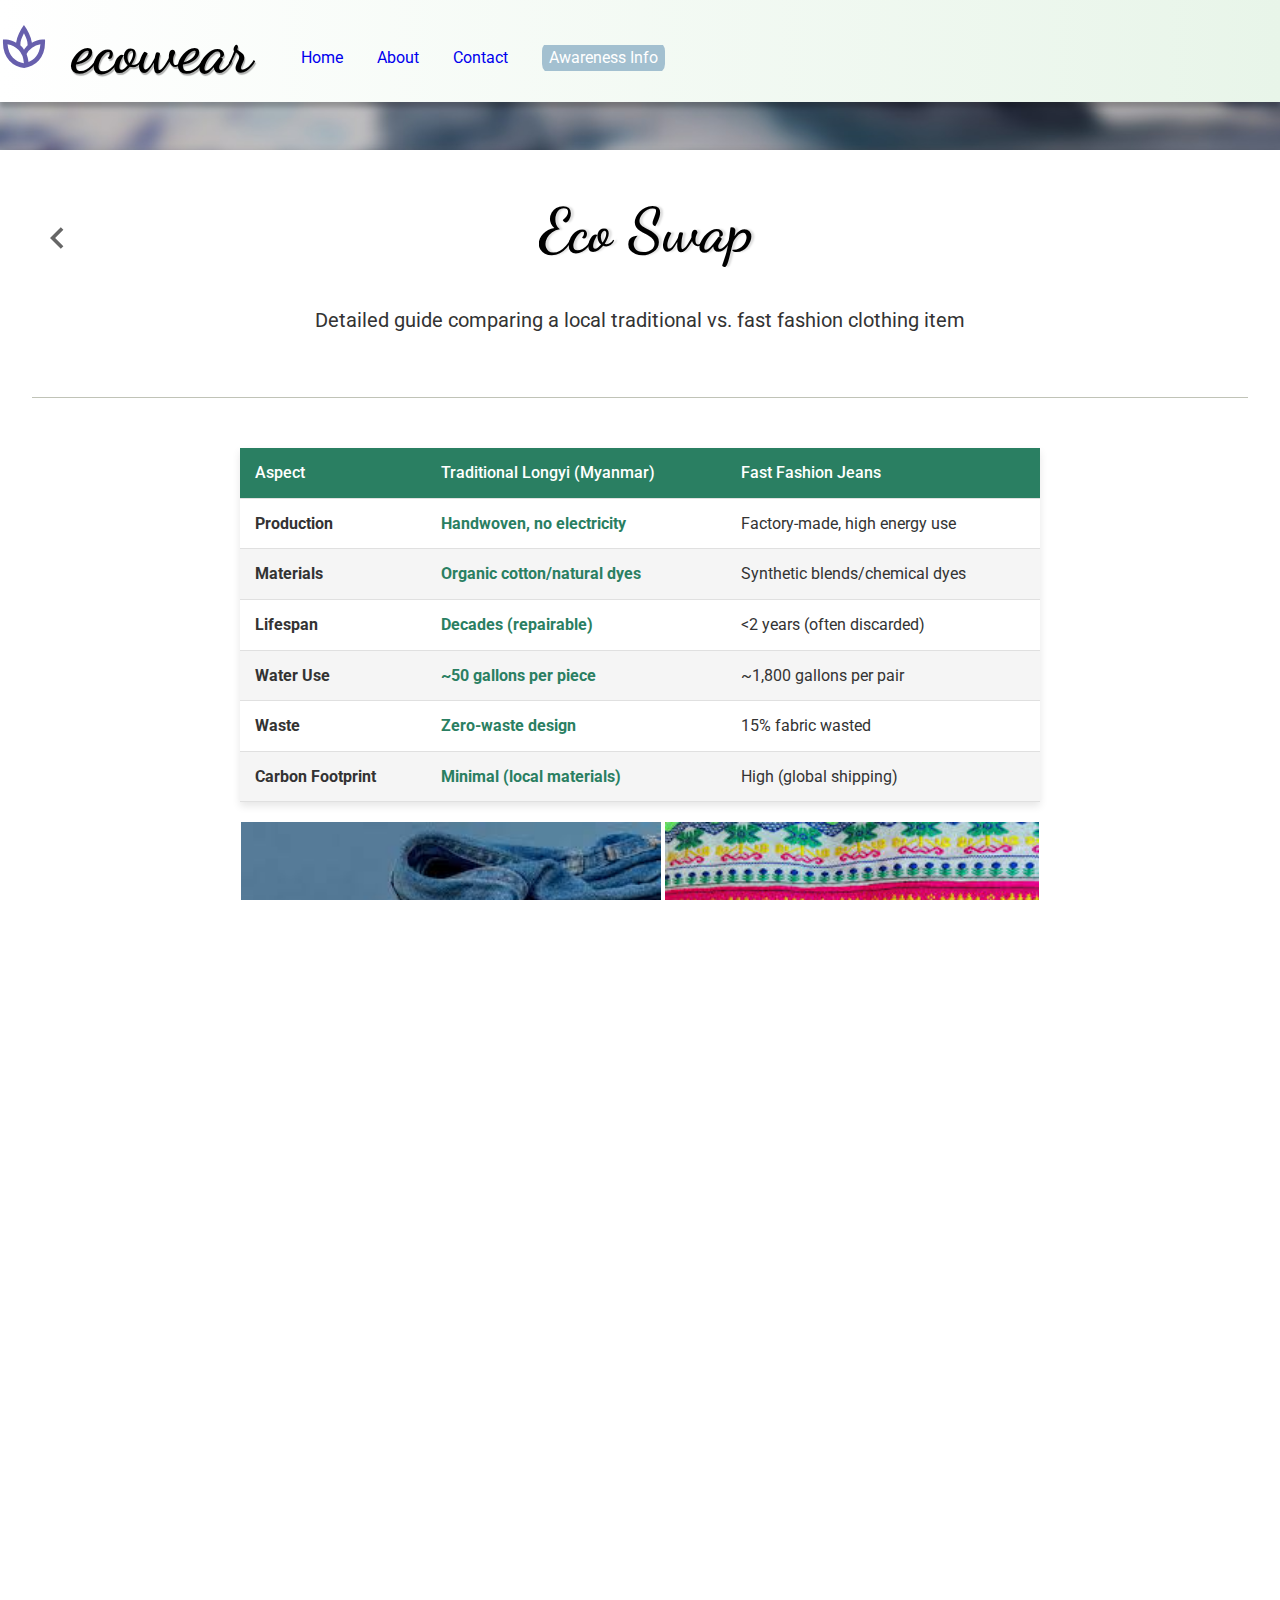
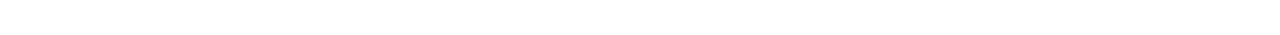
<file: ecoswap.html>
<!DOCTYPE html>
<html lang="en">
<head>
    <meta charset="UTF-8">
    <meta name="viewport" content="width=device-width, initial-scale=1.0">
    <title>EcoWear | Ecoswap</title>
    <link rel="stylesheet" href="index.css">
    <link rel="stylesheet" href="nav.css">
    <link rel="stylesheet" href="footer.css">
    <link rel="stylesheet" href="column.css">
    <link rel="stylesheet" href="table.css">
    <link rel="icon" type="image/x-icon" href="images/lotus_icon.png">
    <style>
        
  .backbtn{
    display: flex;
    flex-wrap: wrap;
    justify-content: left;
  }

.backbtn li {
    border: none;
    font-size: 1.2rem;
    cursor: pointer;
    border-radius: 10px;
    transition: all 0.3s;
    overflow: hidden;
    margin: 10px;
    list-style-type: none;
}

.backbtn a{
  text-decoration: none;
    color: rgb(0, 0, 0);
    transition: all 0.3s;
}

.backbtn li:hover{
    transform: translateY(-2px);
}

.backbtn a:hover{
  color: rgb(183, 183, 183);
}
    </style>
</head>
<body>
    <header>
        <nav>
           
            <svg xmlns="http://www.w3.org/2000/svg" height="48px" viewBox="0 -960 960 960" width="48px" fill="#675fad"><path d="M483-62q-84.21-7.67-160.5-43.96t-134.89-99.67Q129-269 94-359.2q-35-90.21-35-205.78V-628h63.41q43.19 0 99.89 18t99.7 46q11.26-90.03 57.13-187.02Q425-848 479-920q54 72 100.87 168.48Q626.74-655.03 638-564q47-26 101.5-45t106.14-19H901v54.02q0 117.92-34 208.95Q833-274 775.5-210t-133 101.5Q567-71 483-62Zm-5-93q-13.74-175.16-104.59-264.38Q282.57-508.59 151-534q15.1 178.92 108.46 268.87Q352.82-175.19 478-155Zm2-271q15-25.96 33.5-46.48Q532-493 553-513.77 554-576 534-631q-20-55-55-125-32.46 64.97-53.23 121.98Q405-577 407-514q19.31 16.47 39.67 41.28Q467.03-447.91 480-426Zm89.36 246q41.64-16 81.76-43.66 40.11-27.67 73.01-69.8 32.89-42.14 55.02-100.67Q801.28-452.65 808-534q-95 18-166.5 68.5T532-340q12 39.21 22.5 75.46Q565-228.29 569.36-180ZM480-426Zm89 246Zm-91 25Zm54-185ZM483-62Z"/></svg>
            <span class="logo">ecowear</span>        
           
            <ul class="nav-links">
                <li><a href="index.html" class="nav_linkbtn">Home</a></li>
                <li><a href="about.html" class="nav_linkbtn">About</a></li>
                <li><a href="contact.html" class="nav_linkbtn">Contact</a></li>
                <li><a href="awareness.html" class="nav_linkbtn active">Awareness Info</a></li>
            </ul>
        </nav>
    </header>
    <main>
        <section class="benefits-section">
        <div class="row">
                    <div class="col-5 backbtn">
                      <li><a href="awareness.html"><svg xmlns="http://www.w3.org/2000/svg" height="24px" viewBox="0 -960 960 960" width="24px" fill="#666666"><path d="M432-48 0-480l432-432 103 103-329 329 329 329L432-48Z"/></svg></a></li>
                    </div>
            <div class="col-7">
            <h2 style="font-family: Dancing Script; text-align: left; font-weight: bolder; font-size: 61px; text-shadow: 3px 0px 2px rgba(0, 0, 0, 0.129);">Eco Swap</h2>
        </div>
        </div>
            <p style="font-size: 20px;">Detailed guide comparing a local traditional vs. fast fashion clothing item</p><br><br>
            <div class="images_flex">
                <div class="row">
                    <div class="col-12">
    <table class="comparison-table">
        <thead>
            <tr>
                <th>Aspect</th>
                <th>Traditional Longyi (Myanmar)</th>
                <th>Fast Fashion Jeans</th>
            </tr>
        </thead>
        <tbody>
            <tr>
                <td><strong>Production</strong></td>
                <td class="highlight">Handwoven, no electricity</td>
                <td>Factory-made, high energy use</td>
            </tr>
            <tr>
                <td><strong>Materials</strong></td>
                <td class="highlight">Organic cotton/natural dyes</td>
                <td>Synthetic blends/chemical dyes</td>
            </tr>
            <tr>
                <td><strong>Lifespan</strong></td>
                <td class="highlight">Decades (repairable)</td>
                <td>&lt;2 years (often discarded)</td>
            </tr>
            <tr>
                <td><strong>Water Use</strong></td>
                <td class="highlight">~50 gallons per piece</td>
                <td>~1,800 gallons per pair</td>
            </tr>
            <tr>
                <td><strong>Waste</strong></td>
                <td class="highlight">Zero-waste design</td>
                <td>15% fabric wasted</td>
            </tr>
            <tr>
                <td><strong>Carbon Footprint</strong></td>
                <td class="highlight">Minimal (local materials)</td>
                <td>High (global shipping)</td>
            </tr>
        </tbody>
    </table>
                </div>
                    <div class="col-12 flex_img">
                        <img src="images/jeans.png" alt="clothes" height="280vh">
                        <img src="images/longyi.png" alt="clothes" height="280vh">
                    </div>
                </div>
            </div>
    
    <p class="note">Key Difference: A longyi supports artisans and the planet, while fast fashion harms both.</p>
        </section>
    </main>


    <footer>
        <div class="footer-content">
            <div class="footer-header row">
                <div class="footer-col col-4">
                    <svg xmlns="http://www.w3.org/2000/svg" height="110px" viewBox="0 -960 960 960" width="110px" fill="#FFFFFF"><path d="M483-62q-84.21-7.67-160.5-43.96t-134.89-99.67Q129-269 94-359.2q-35-90.21-35-205.78V-628h63.41q43.19 0 99.89 18t99.7 46q11.26-90.03 57.13-187.02Q425-848 479-920q54 72 100.87 168.48Q626.74-655.03 638-564q47-26 101.5-45t106.14-19H901v54.02q0 117.92-34 208.95Q833-274 775.5-210t-133 101.5Q567-71 483-62Zm-5-93q-13.74-175.16-104.59-264.38Q282.57-508.59 151-534q15.1 178.92 108.46 268.87Q352.82-175.19 478-155Zm2-271q15-25.96 33.5-46.48Q532-493 553-513.77 554-576 534-631q-20-55-55-125-32.46 64.97-53.23 121.98Q405-577 407-514q19.31 16.47 39.67 41.28Q467.03-447.91 480-426Zm89.36 246q41.64-16 81.76-43.66 40.11-27.67 73.01-69.8 32.89-42.14 55.02-100.67Q801.28-452.65 808-534q-95 18-166.5 68.5T532-340q12 39.21 22.5 75.46Q565-228.29 569.36-180ZM480-426Zm89 246Zm-91 25Zm54-185ZM483-62Z"/></svg>
                <div class="logo_footer">ecowear</div>
                </div>
                <div class="footer-col col-4">
                    <a href="index.html">Home</a>
                    <a href="awareness.html">Awareness</a>
                    <a href="about.html">About us</a>
                    <a href="contact.html">Contact</a>
                    <a href="reference.html">Reference</a>
                </div>
                <div class="footer-col col-4">
                    <h1>Contact Us!</h1>
      <p>09 261160085</p>
      <p>09 787481834</p>
      <p>09 942123246</p>
      <p>96/1 49th Street Pazundaung Tsp, Yangon, Myanmar</p>
                </div>
            </div>
        </div>
        <div class="copyright">
            ©2025 EcoWear, All Rights Reserved
        </div>
    </footer>
</body>
</html>

<script>
var header = document.getElementById("nav-links");
var btns = header.getElementsByClassName("nav_linkbtn");
for (var i = 0; i < btns.length; i++) {
  btns[i].addEventListener("click", function() {
  var current = document.getElementsByClassName("active");
  current[0].className = current[0].className.replace(" active", "");
  this.className += " active";
  });
}
</script>
</file>
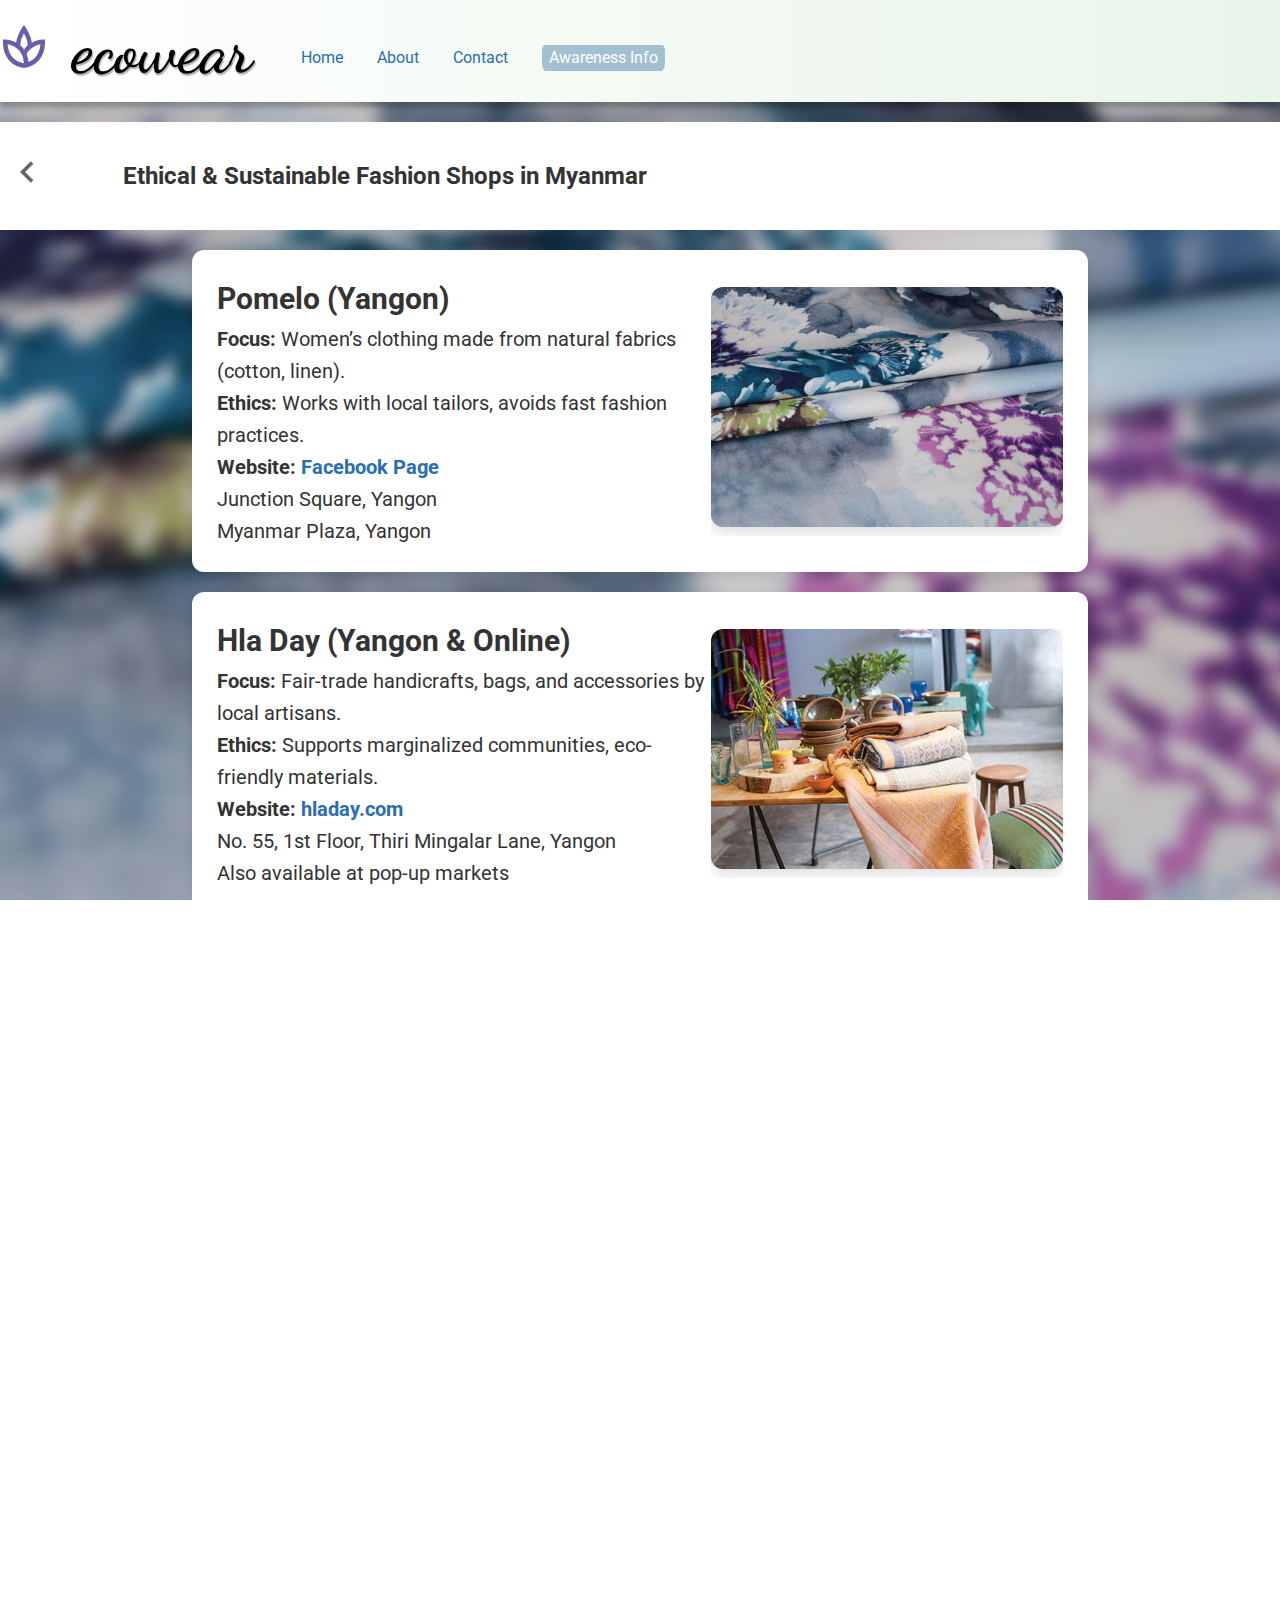
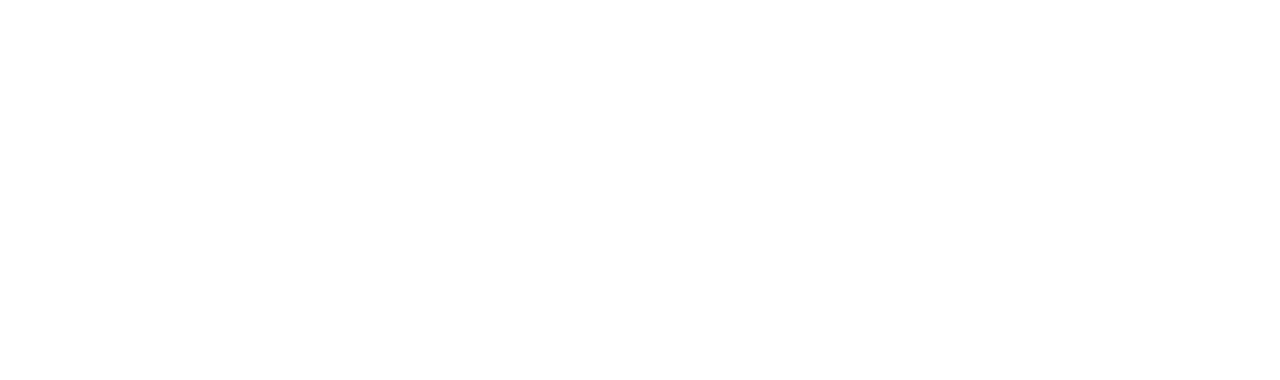
<file: ethicalfashionshop.html>
<!DOCTYPE html>
<html lang="en">
<head>
  <meta charset="UTF-8">
  <title>EcoWear | Ethical Fashion Shops</title>
  <link rel="stylesheet" href="shop.css">
  <link rel="stylesheet" href="ethical.css">
    <link rel="stylesheet" href="index.css">
    <link rel="stylesheet" href="nav.css">
    <link rel="stylesheet" href="footer.css">
    <link rel="stylesheet" href="column.css">
    <link rel="stylesheet" href="table.css">
    <link rel="icon" type="image/x-icon" href="images/lotus_icon.png">
        <style>
        
  .backbtn{
    display: flex;
    flex-wrap: wrap;
    justify-content: left;
  }

.backbtn li {
    border: none;
    font-size: 1.2rem;
    cursor: pointer;
    border-radius: 10px;
    transition: all 0.3s;
    overflow: hidden;
    list-style-type: none;
}

.backbtn a{
  text-decoration: none;
    color: rgb(255, 255, 255);
    transition: all 0.3s;
}

.backbtn li:hover{
    transform: translateY(-2px);
}

.backbtn a:hover{
  color: rgb(255, 255, 255);
}
    </style>
</head>
<body>

    <header>
        <nav>
           
            <svg xmlns="http://www.w3.org/2000/svg" height="48px" viewBox="0 -960 960 960" width="48px" fill="#675fad"><path d="M483-62q-84.21-7.67-160.5-43.96t-134.89-99.67Q129-269 94-359.2q-35-90.21-35-205.78V-628h63.41q43.19 0 99.89 18t99.7 46q11.26-90.03 57.13-187.02Q425-848 479-920q54 72 100.87 168.48Q626.74-655.03 638-564q47-26 101.5-45t106.14-19H901v54.02q0 117.92-34 208.95Q833-274 775.5-210t-133 101.5Q567-71 483-62Zm-5-93q-13.74-175.16-104.59-264.38Q282.57-508.59 151-534q15.1 178.92 108.46 268.87Q352.82-175.19 478-155Zm2-271q15-25.96 33.5-46.48Q532-493 553-513.77 554-576 534-631q-20-55-55-125-32.46 64.97-53.23 121.98Q405-577 407-514q19.31 16.47 39.67 41.28Q467.03-447.91 480-426Zm89.36 246q41.64-16 81.76-43.66 40.11-27.67 73.01-69.8 32.89-42.14 55.02-100.67Q801.28-452.65 808-534q-95 18-166.5 68.5T532-340q12 39.21 22.5 75.46Q565-228.29 569.36-180ZM480-426Zm89 246Zm-91 25Zm54-185ZM483-62Z"/></svg>
            <span class="logo">ecowear</span>        
           
            <ul class="nav-links">
                <li><a href="index.html" class="nav_linkbtn">Home</a></li>
                <li><a href="about.html" class="nav_linkbtn">About</a></li>
                <li><a href="contact.html" class="nav_linkbtn">Contact</a></li>
                <li><a href="awareness.html" class="nav_linkbtn active">Awareness Info</a></li>
            </ul>
        </nav>
    </header>
  <main>
              <div class="row title_shop">
        <div class="col-1 backbtn">
                      <li><a href="awareness.html"><svg xmlns="http://www.w3.org/2000/svg" height="24px" viewBox="0 -960 960 960" width="24px" fill="#666666"><path d="M432-48 0-480l432-432 103 103-329 329 329 329L432-48Z"/></svg></a></li>
                    </div>
        <div class="col-11">
    <h2>Ethical & Sustainable Fashion Shops in Myanmar</h2>
        </div>
      </div>
    <div class="row shop-with-image">
      <div class="col-7 shop-text">
        <h2>Pomelo (Yangon)</h2>
        <p><strong>Focus:</strong> Women’s clothing made from natural fabrics (cotton, linen).<br>
        <strong>Ethics:</strong> Works with local tailors, avoids fast fashion practices.<br>
        <strong>Website:</strong> <a href="https://www.facebook.com/pomelofashionmyanmar" target="_blank">Facebook Page</a></p>
        <ul>
          <li>Junction Square, Yangon</li>
          <li>Myanmar Plaza, Yangon</li>
        </ul>
      </div>
      <div class="col-5 shop-image">
        <img src="images/pomelo.jpg">
      </div>
    </div>

    <div class="row shop-with-image">
      <div class="col-7 shop-text">
        <h2>Hla Day (Yangon & Online)</h2>
        <p><strong>Focus:</strong> Fair-trade handicrafts, bags, and accessories by local artisans.<br>
        <strong>Ethics:</strong> Supports marginalized communities, eco-friendly materials.<br>
        <strong>Website:</strong> <a href="https://www.hladay.com" target="_blank">hladay.com</a></p>
        <ul>
          <li>No. 55, 1st Floor, Thiri Mingalar Lane, Yangon</li>
          <li>Also available at pop-up markets</li>
        </ul>
      </div>
      <div class="col-5 shop-image">
        <img src="images/Hla Day.jpg">
      </div>
    </div>

    <div class="row shop-with-image">
      <div class="col-7 shop-text">
        <h2>Htaike Htaike (Yangon & Mandalay)</h2>
        <p><strong>Focus:</strong> Handwoven Burmese cotton & silk clothing.<br>
        <strong>Ethics:</strong> Preserves traditional weaving, fair wages for weavers.<br>
        <strong>Website:</strong> <a href="https://www.htaikehtaike.com" target="_blank">htaikehtaike.com</a></p>
        <ul>
          <li>No. 73, Bogalay Zay Street, Yangon</li>
        </ul>
      </div>
      <div class="col-5 shop-image">
        <img src="images/eco.jpeg">
      </div>
    </div>

    <div class="row shop-with-image">
      <div class="col-7 shop-text">
        <h2>Lotus & Weaves (Online & Pop-Ups)</h2>
        <p><strong>Focus:</strong> Organic cotton & lotus fiber scarves, shawls.<br>
        <strong>Ethics:</strong> Chemical-free dyes, supports rural weavers.<br>
        <strong>Website:</strong> <a href="https://www.facebook.com/lotusandweaves" target="_blank">Facebook Page</a></p>
        <ul>
          <li>Mostly online (ships within Myanmar)</li>
        </ul>
      </div>
      <div class="col-5 shop-image">
        <img src="images/lotus and waves.jpg">
      </div>
    </div>
    <p class="footer-note" style="background-color: white;">Visit <a href="www.khbirhtblirehtbei">here</a> to find eco fabrics in Myanmar</p>
  </main>

    <footer>
        <div class="footer-content">
            <div class="footer-header row">
                <div class="footer-col col-4">
                    <svg xmlns="http://www.w3.org/2000/svg" height="110px" viewBox="0 -960 960 960" width="110px" fill="#FFFFFF"><path d="M483-62q-84.21-7.67-160.5-43.96t-134.89-99.67Q129-269 94-359.2q-35-90.21-35-205.78V-628h63.41q43.19 0 99.89 18t99.7 46q11.26-90.03 57.13-187.02Q425-848 479-920q54 72 100.87 168.48Q626.74-655.03 638-564q47-26 101.5-45t106.14-19H901v54.02q0 117.92-34 208.95Q833-274 775.5-210t-133 101.5Q567-71 483-62Zm-5-93q-13.74-175.16-104.59-264.38Q282.57-508.59 151-534q15.1 178.92 108.46 268.87Q352.82-175.19 478-155Zm2-271q15-25.96 33.5-46.48Q532-493 553-513.77 554-576 534-631q-20-55-55-125-32.46 64.97-53.23 121.98Q405-577 407-514q19.31 16.47 39.67 41.28Q467.03-447.91 480-426Zm89.36 246q41.64-16 81.76-43.66 40.11-27.67 73.01-69.8 32.89-42.14 55.02-100.67Q801.28-452.65 808-534q-95 18-166.5 68.5T532-340q12 39.21 22.5 75.46Q565-228.29 569.36-180ZM480-426Zm89 246Zm-91 25Zm54-185ZM483-62Z"/></svg>
                <div class="logo_footer">ecowear</div>
                </div>
                <div class="footer-col col-4">
                    <a href="index.html">Home</a>
                    <a href="awareness.html">Awareness</a>
                    <a href="about.html">About us</a>
                    <a href="contact.html">Contact</a>
                    <a href="reference.html">Reference</a>
                </div>
            </div>
        </div>
        <div class="copyright">
            ©2025 EcoWear, All Rights Reserved
        </div>
    </footer>
    </footer>
</body>
</html>

<script>
var header = document.getElementById("nav-links");
var btns = header.getElementsByClassName("nav_linkbtn");
for (var i = 0; i < btns.length; i++) {
  btns[i].addEventListener("click", function() {
  var current = document.getElementsByClassName("active");
  current[0].className = current[0].className.replace(" active", "");
  this.className += " active";
  });
}
</script>
</file>
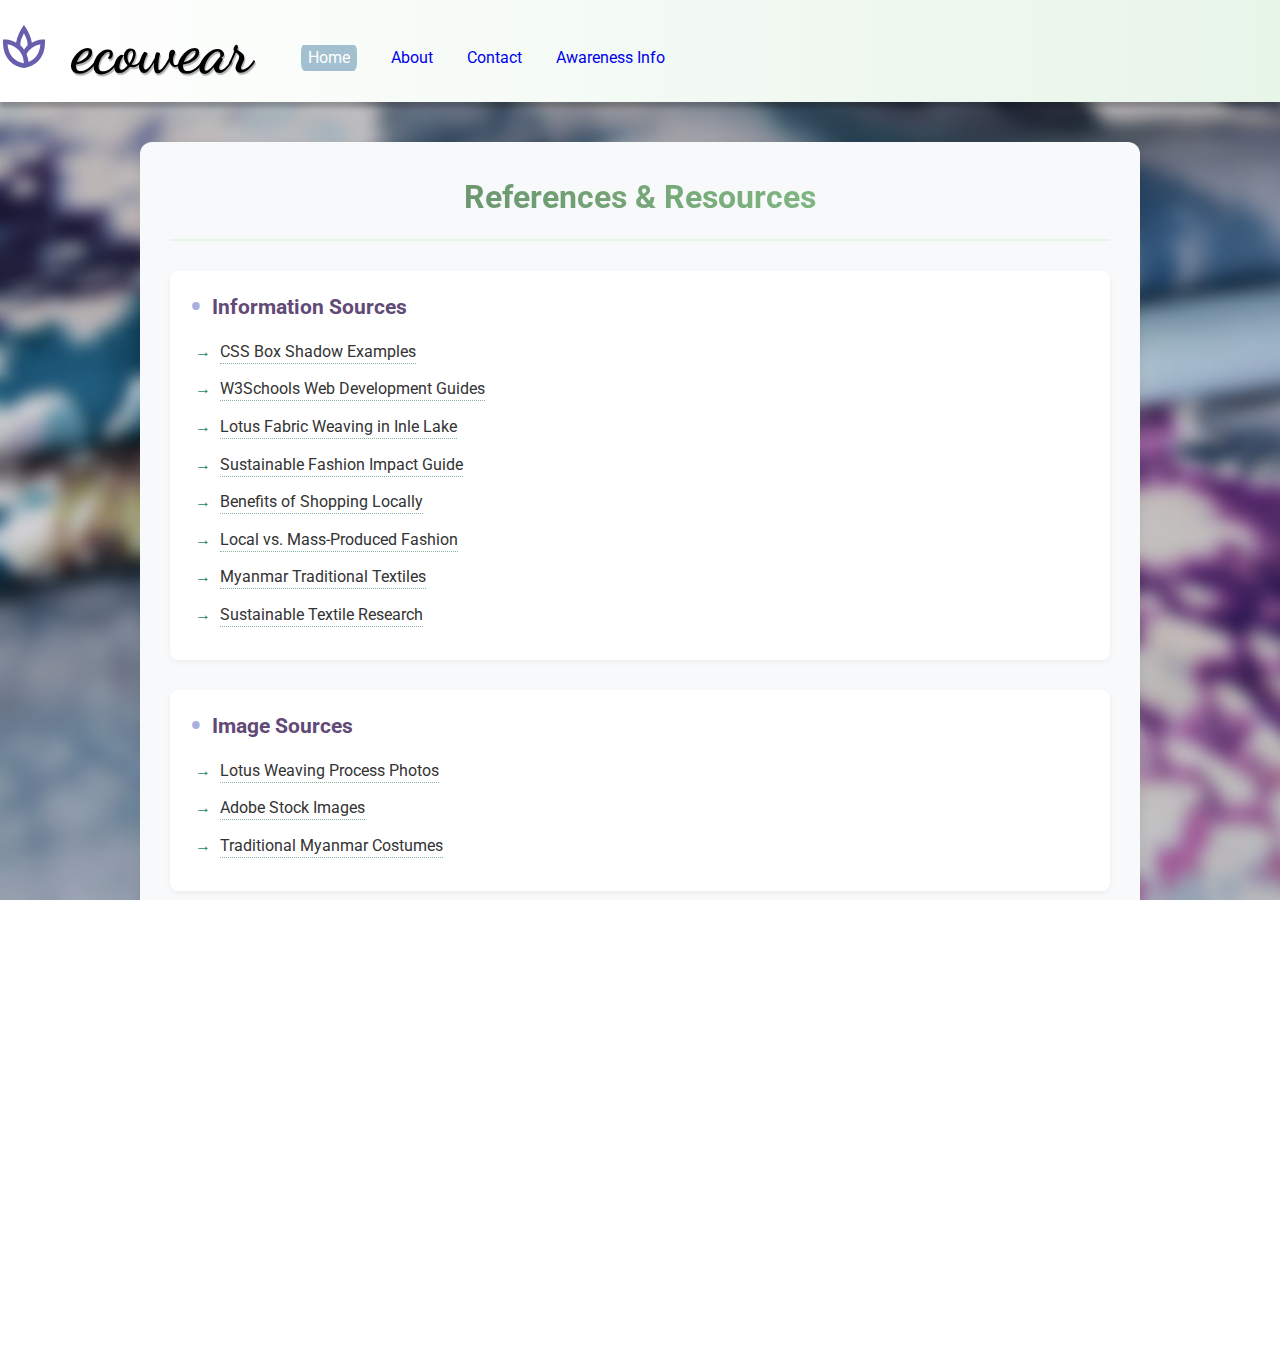
<file: reference.html>
<!DOCTYPE html>
<html lang="en">
<head>
  <meta charset="UTF-8">
  <meta name="viewport" content="width=device-width, initial-scale=1.0">
  <title>EcoWear|Reference</title>
    <link rel="stylesheet" href="index.css">
    <link rel="stylesheet" href="nav.css">
    <link rel="stylesheet" href="footer.css">
    <link rel="stylesheet" href="column.css">
    <link rel="icon" type="image/x-icon" href="images/lotus_icon.png">
    <header>
        <nav>
           
            <svg xmlns="http://www.w3.org/2000/svg" height="48px" viewBox="0 -960 960 960" width="48px" fill="#675fad"><path d="M483-62q-84.21-7.67-160.5-43.96t-134.89-99.67Q129-269 94-359.2q-35-90.21-35-205.78V-628h63.41q43.19 0 99.89 18t99.7 46q11.26-90.03 57.13-187.02Q425-848 479-920q54 72 100.87 168.48Q626.74-655.03 638-564q47-26 101.5-45t106.14-19H901v54.02q0 117.92-34 208.95Q833-274 775.5-210t-133 101.5Q567-71 483-62Zm-5-93q-13.74-175.16-104.59-264.38Q282.57-508.59 151-534q15.1 178.92 108.46 268.87Q352.82-175.19 478-155Zm2-271q15-25.96 33.5-46.48Q532-493 553-513.77 554-576 534-631q-20-55-55-125-32.46 64.97-53.23 121.98Q405-577 407-514q19.31 16.47 39.67 41.28Q467.03-447.91 480-426Zm89.36 246q41.64-16 81.76-43.66 40.11-27.67 73.01-69.8 32.89-42.14 55.02-100.67Q801.28-452.65 808-534q-95 18-166.5 68.5T532-340q12 39.21 22.5 75.46Q565-228.29 569.36-180ZM480-426Zm89 246Zm-91 25Zm54-185ZM483-62Z"/></svg>
            <span class="logo">ecowear</span>        
           
            <ul class="nav-links">
                <li><a href="index.html" class="nav_linkbtn active">Home</a></li>
                <li><a href="about.html" class="nav_linkbtn">About</a></li>
                <li><a href="contact.html" class="nav_linkbtn">Contact</a></li>
                <li><a href="awareness.html" class="nav_linkbtn">Awareness Info</a></li>
            </ul>
        </nav>
    </header>
</head>
<body>
  <div class="references-container">
  <h2>References & Resources</h2>
  
  <div class="reference-category">
    <h3>Information Sources</h3>
    <ul class="reference-list">
      <li><a href="https://getcssscan.com/css-box-shadow-examples" target="_blank">CSS Box Shadow Examples</a></li>
      <li><a href="https://www.w3schools.com/" target="_blank">W3Schools Web Development Guides</a></li>
      <li><a href="https://wander-lush.org/lotus-fabric-myanmar-inle-lake-weaving/" target="_blank">Lotus Fabric Weaving in Inle Lake</a></li>
      <li><a href="https://climateseed.com/blog/sustainable-fashion-how-to-reduce-your-environmental-impact" target="_blank">Sustainable Fashion Impact Guide</a></li>
      <li><a href="https://theuniquegroup.com/5-benefits-of-shopping-locally/" target="_blank">Benefits of Shopping Locally</a></li>
      <li><a href="https://goodonyou.eco/is-locally-made-better/" target="_blank">Local vs. Mass-Produced Fashion</a></li>
      <li><a href="https://www.turquoisemountain.org/myanmar/products/textiles" target="_blank">Myanmar Traditional Textiles</a></li>
      <li><a href="https://www.nature.com/articles/s40494-023-00978-5" target="_blank">Sustainable Textile Research</a></li>
    </ul>
  </div>
  
  <div class="reference-category">
    <h3>Image Sources</h3>
    <ul class="reference-list">
      <li><a href="https://www.gomyanmartours.com/lotus-weaving-inle-lake-myanmar-traditional-weaving/#google_vignette" target="_blank">Lotus Weaving Process Photos</a></li>
      <li><a href="https://stock.adobe.com/" target="_blank">Adobe Stock Images</a></li>
      <li><a href="https://www.indochinavalue.com/myanmar-travel-guide/myanmar-costume" target="_blank">Traditional Myanmar Costumes</a></li>
    </ul>
  </div>
</div>

<style>
  .references-container {
    max-width: 1000px;
    margin: 40px auto;
    padding: 30px;
    background: #f8f9fa;
    border-radius: 12px;
    box-shadow: 0 4px 12px rgba(0,0,0,0.08);
    font-family: 'Roboto', sans-serif;
  }

  .references-container h2 {
    background: linear-gradient(to right, #5b7d61, #8fcf8e);
    background-clip: text;
    color: transparent;
    text-align: center;
    margin-bottom: 30px;
    font-size: 2rem;
    border-bottom: 2px solid #e8f5e9;
    padding-bottom: 15px;
  }

  .reference-category {
    margin-bottom: 30px;
    background: white;
    padding: 20px;
    border-radius: 8px;
    box-shadow: 0 2px 6px rgba(0,0,0,0.05);
  }

  .reference-category h3 {
    color: #624a77;
    margin-bottom: 15px;
    font-size: 1.3rem;
    display: flex;
    align-items: center;
    overflow: hidden;
  }

  .reference-category h3::before {
    content: "•";
    color: #a9b0e0;
    font-size: 2rem;
    margin-right: 10px;
    line-height: 0;
  }

  .reference-list {
    list-style-type: none;
    padding-left: 5px;
  }

  .reference-list li {
    margin-bottom: 12px;
    position: relative;
    padding-left: 25px;
    line-height: 1.6;
  }

  .reference-list li::before {
    content: "→";
    position: absolute;
    left: 0;
    color: #2a7f62;
  }

  .reference-list a {
    color: #333;
    text-decoration: none;
    transition: all 0.3s ease;
    border-bottom: 1px dotted #86b499;
    padding-bottom: 2px;
  }

  .reference-list a:hover {
    color: #2a7f62;
    border-bottom: 1px solid #2a7f62;
  }

  @media (max-width: 768px) {
    .references-container {
      padding: 20px;
      margin: 30px 15px;
    }
    
    .reference-list li {
      font-size: 0.95rem;
    }
  }
</style>
    <footer>
        <div class="footer-content">
            <div class="footer-header row">
                <div class="footer-col col-4">
                    <svg xmlns="http://www.w3.org/2000/svg" height="110px" viewBox="0 -960 960 960" width="110px" fill="#FFFFFF"><path d="M483-62q-84.21-7.67-160.5-43.96t-134.89-99.67Q129-269 94-359.2q-35-90.21-35-205.78V-628h63.41q43.19 0 99.89 18t99.7 46q11.26-90.03 57.13-187.02Q425-848 479-920q54 72 100.87 168.48Q626.74-655.03 638-564q47-26 101.5-45t106.14-19H901v54.02q0 117.92-34 208.95Q833-274 775.5-210t-133 101.5Q567-71 483-62Zm-5-93q-13.74-175.16-104.59-264.38Q282.57-508.59 151-534q15.1 178.92 108.46 268.87Q352.82-175.19 478-155Zm2-271q15-25.96 33.5-46.48Q532-493 553-513.77 554-576 534-631q-20-55-55-125-32.46 64.97-53.23 121.98Q405-577 407-514q19.31 16.47 39.67 41.28Q467.03-447.91 480-426Zm89.36 246q41.64-16 81.76-43.66 40.11-27.67 73.01-69.8 32.89-42.14 55.02-100.67Q801.28-452.65 808-534q-95 18-166.5 68.5T532-340q12 39.21 22.5 75.46Q565-228.29 569.36-180ZM480-426Zm89 246Zm-91 25Zm54-185ZM483-62Z"/></svg>
                <div class="logo_footer">ecowear</div>
                </div>
                <div class="footer-col col-4">
                    <a href="index.html">Home</a>
                    <a href="awareness.html">Awareness</a>
                    <a href="about.html">About us</a>
                    <a href="contact.html">Contact</a>
                    <a href="reference.html">Reference</a>
                </div>
            </div>
        </div>
        <div class="copyright">
            ©2025 EcoWear, All Rights Reserved
        </div>
    </footer>
</body>
</html>

<script>
var header = document.getElementById("nav-links");
var btns = header.getElementsByClassName("nav_linkbtn");
for (var i = 0; i < btns.length; i++) {
  btns[i].addEventListener("click", function() {
  var current = document.getElementsByClassName("active");
  current[0].className = current[0].className.replace(" active", "");
  this.className += " active";
  });
}
</script>
</file>
<file: index.css>
@import url('https://fonts.googleapis.com/css2?family=Dancing+Script:wght@400..700&family=Open+Sans:ital,wght@0,300..800;1,300..800&family=Roboto:ital,wght@0,100..900;1,100..900&display=swap');

* {
    margin: 0;
    padding: 0;
    box-sizing: border-box;
    font-family: "Roboto", "Open Sans";
    overflow-x: hidden;
    transition: all 0.3s ease;
}

html{
    height: 100%;
}

body {
    line-height: 1.6;
    color: #333;
    background: white;
    background: url(images/fabricpaintblur.jpg);
    background-size: cover;
    height: 100%;
}


.hero {
    background: url(images/hero_bg_lotus.png);
    background-size: cover;
    text-align: center;
    padding: 7rem 2rem;
    position: relative;
    height: 70vh;
}

.hero_content{
    width: 65%;
    position: absolute;
    left: 50%;
    top: 50%;
    transform: translate(-50%, -50%);
}

.hero h1 {
    font-size: 40px;
    margin-bottom: 20px;
    color: white;
    font-weight: normal;
    font-style: italic;
    position: relative;
    text-shadow: 2px 1px 2px rgba(0, 0, 0, 0.845);
}

@media screen and (max-width:768px){
    .hero h1{
        font-size: 20px;}
    }

.read-more {
    background: white;
    color: rgb(0, 0, 0);
    border: none;
    padding: 0.8rem 2rem;
    font-size: 1rem;
    cursor: pointer;
    border-radius: 15px;
    transition: all 0.3s;
    position: relative;
    overflow: hidden;
    box-shadow: 0 4px 15px #875fad4d;
}

.read-more a{
    color: rgb(0, 0, 0);
    font-size: 1rem;
    text-decoration: none;
}

.read-more:hover {
    transform: translateY(-2px);
}

.read-more::after {
    content: "";
    position: absolute;
    top: 0;
    left: -100%;
    width: 100%;
    height: 100%;
    background: linear-gradient(90deg, transparent, rgba(255,255,255,0.2), transparent);
    transition: 0.5s;
}

.read-more:hover::after {
    left: 100%;
}

.content-section {
    font-size: 1.4rem;
    justify-content: center;
    text-align: center;
    max-width: 100%;
    margin-bottom: 3rem auto;
    padding: 5rem;
    background: white;
    box-shadow: rgba(0, 0, 0, 0.24) 0px 3px 8px;
}
.linked_imgs {
    font-size: 2.5vh;
    text-align: center;
    display: flex;
    max-width: 100%;
    background: white;
}

.content-section p {
    margin-bottom: 1.5rem;
}

.benefits-section {
    text-align: center;
    max-width: 100%;
    margin: 3rem auto;
    padding: 2rem;
    background: #ffffff;
    box-shadow: rgba(0, 0, 0, 0.24) 0px 3px 8px;
    position: relative;
}

.benefits-section h2 {
    text-align: center;
    font-size: 1.8rem;
    margin-bottom: 1.5rem;
    color: rgb(0, 0, 0);
    font-weight: normal;
}

.benefits-section ul {
    list-style-position: inside;
    margin-left: 1rem;
    color: rgb(0, 0, 0);
}

.benefits-section li {
    margin-bottom: 1rem;
    padding-left: 0.5rem;
    position: relative;
    color: rgb(0, 0, 0);
}

.benefits-section em {
    font-style: italic;
    color: rgb(0, 0, 0);
    font-weight: 600;
}

.images_flex{
    border-top: solid 1px rgba(112, 119, 90, 0.44);
    padding: 30px;
    margin-top: 10px;
    display: flex;
    flex-wrap: wrap;
    width: 100%;
    justify-content: center;
}

.images_flex a{
    font-size: 2.3vh;
}

.logo_hero {
    font-size: 80px;
    font-weight: bold;
    font-family: "Dancing Script";
    text-shadow: 3px 3px 5px rgba(0, 0, 0, 0.521);
    color: white;
}

@media screen and (max-width:768px){
    p{
        font-size: 10px;
    }

    .gradient-text{
        font-size: 10px;
    }
}
</file>
<file: nav.css>
@import url('https://fonts.googleapis.com/css2?family=Dancing+Script:wght@400..700&family=Open+Sans:ital,wght@0,300..800;1,300..800&family=Roboto:ital,wght@0,100..900;1,100..900&display=swap');
 
* {
    margin: 0;
    padding: 0;
    box-sizing: border-box;
    font-family: "Roboto", "Open Sans";
    overflow-x: hidden;
    transition: all 0.3s ease;
}

nav {
    display:block;
    max-width: 100%;  
}
 
.logo {
    font-size: 4rem;
    font-weight: bold;
    font-family: "Dancing Script";
    text-shadow: 1px 2px 1px rgba(0,0,0,0.3);
    color: black;  
    transition: all 0.3s ease;
    margin-left:20px;
    margin-right:30px;
}
 
.nav-links {
    display: inline-block;
    list-style-type: none;
    overflow: hidden;
    transition: all 0.3s ease;
}
 
.nav-links li {
    display:inline;
    margin:0 15px;
    transition: all 0.3s ease;
   
}
 
.nav-links a {
    text-decoration: none;
    font-weight: 400;
    transition: color 0.3s;
    transition: all 0.3s ease;
}
 
.nav-links a:hover {
    color: #ffffff;
    background: #a3c0d0;
    padding: 7px;
    border-radius: 10px;
    transition: all 0.3s ease;
}
 
.active{
    color: #ffffff;
    background: #a3c0d0;
    padding: 7px;
    border-radius: 10px;
    transition: all 0.3s ease;
}
 
header {
    background: linear-gradient(to right, #ffffff 0%, #e8f5e9 100%);
    box-shadow: rgba(0, 0, 0, 0.241) 0px 5px 5px;
   
}
@media screen and (max-width:768px){
    header {
        padding:20px 0;
    }
    nav {
        text-align: center;
     
    }
    span {
        display:block;
    }
    nav ul li{
          display:block;
         
          padding:40px auto;
    }
    nav ul li a{
        display:block;
        margin: 2px auto;
    }
   
}
</file>
<file: footer.css>
@import url('https://fonts.googleapis.com/css2?family=Dancing+Script:wght@400..700&family=Open+Sans:ital,wght@0,300..800;1,300..800&family=Roboto:ital,wght@0,100..900;1,100..900&display=swap');

* {
    margin: 0;
    padding: 0;
    box-sizing: border-box;
    font-family: "Roboto", "Open Sans";
    overflow-x: hidden;
    transition: all 0.3s ease;
}

footer {
    background: linear-gradient(135deg, #abc3d5 0%, #483b58 100%);
    color: white;
    padding: 2rem;
    position: relative;
}

.footer-header{
    text-align: center;
}

.footer-logo {
    font-size: 1.8rem;
    font-weight: bold;
    background: linear-gradient(to right, #ffffff, #c8e6c9);
    -webkit-background-clip: text;
    background-clip: text;
    color: transparent;
}

.footer-col a {
    display: block;
    color: white;
    text-decoration: none;
    margin-bottom: 0.5rem;
    transition: all 0.3s;
    position: relative;
    padding-left: 0.5rem;
}

.footer-col a:hover {
    transform: translateY(5px);
    opacity: 0.9;
}

.footer-col a::before {
    content: ">";
    position: absolute;
    left: -10px;
    opacity: 0;
    transition: all 0.3s;
}

.footer-col a:hover::before {
    left: -15px;
    opacity: 1;
}

.copyright {
    max-width: 1200px;
    margin: 2rem auto 0;
    padding-top: 1rem;
    border-top: 1px solid rgba(255,255,255,0.2);
    text-align: center;
    font-size: 0.9rem;
    color: rgba(255,255,255,0.7);
}

.logo_footer {
    font-size: 80px;
    font-weight: bold;
    font-family: "Dancing Script";
    text-shadow: 3px 3px 5px rgba(0, 0, 0, 0.521);
    color: white;
}
</file>
<file: column.css>
*{
    box-sizing: border-box;
}

.row::after{
    content:"";
    clear: both;
    display: table;
    margin-bottom: 10px;
}

.row{
    display: flex;
    flex-wrap: wrap;
    justify-content: center;
    align-items: center;
}

/* Attribute Selector */
[class*="col-"]{
    float: left;
}

/* for mobile */
[class*="col-"]{
    width: 100%;
}

/* For tablets */
@media screen and (min-width:600px){
    .col-s-1 {width: 8.33%;}
    .col-s-2 {width: 16.66%;}
    .col-s-3 {width: 25%;}
    .col-s-4 {width: 33.33%;}
    .col-s-5 {width: 41.66%;}
    .col-s-6 {width: 50%;}
    .col-s-7 {width: 58.33%;}
    .col-s-8 {width: 66.66%;}
    .col-s-9 {width: 75%;}
    .col-s-10 {width: 83.33%;}
    .col-s-11 {width: 91.66%;}
    .col-s-12 {width: 100%;}
}

/* For desktop/laptop */
@media only screen and (min-width:768px){
.col-1 {width: 8.33%;}
.col-2 {width: 16.66%;}
.col-3 {width: 25%;}
.col-4 {width: 33.33%;}
.col-5 {width: 41.66%;}
.col-6 {width: 50%;}
.col-7 {width: 58.33%;}
.col-8 {width: 66.66%;}
.col-9 {width: 75%;}
.col-10 {width: 83.33%;}
.col-11 {width: 91.66%;}
.col-12 {width: 100%;}
}
</file>
<file: awareness.css>
@import url('https://fonts.googleapis.com/css2?family=Dancing+Script:wght@400..700&family=Open+Sans:ital,wght@0,300..800;1,300..800&family=Roboto:ital,wght@0,100..900;1,100..900&display=swap');


* {
    margin: 0;
    padding: 0;
    box-sizing: border-box;
    font-family: "Roboto", "Open Sans";
    overflow-x: hidden;
    transition: all 0.3s ease;
}

html{
    height: 100%;
}

body {
    line-height: 1.6;
  background-size: cover;
  margin: 0;
  padding: 0;
  justify-content: center;
  }

.awareness-links li {
  text-align: center;
    background: white;
    border: none;
    padding: 8px;
    font-size: 20px;
    cursor: pointer;
    border-radius: 15px;
    transition: all 0.3s;
    overflow: hidden;
    box-shadow: 0 4px 8px #00000057;
    margin: 10px;
}

.awareness-links a{
  text-decoration: none;
    color: rgb(0, 0, 0);
    transition: all 0.3s;
}

.awareness-links li:hover{
    transform: translateY(-2px);
}

.awareness-links a:hover{
  color: rgb(183, 183, 183);
}

.content-section2 {
  overflow: hidden;
    text-align: center;
    max-width: 50%;
    margin: 3rem auto;
    padding: 3rem;
    background: white;
    box-shadow: rgba(0, 0, 0, 0.24) 0px 3px 8px;
    border-radius: 12px;
}


@media screen and (max-width:768px){
.awareness-links li {
  text-align: center;
    background: white;
    border: none;
    font-size: 5px;
    cursor: pointer;
    border-radius: 15px;
    transition: all 0.3s;
    overflow: hidden;
    box-shadow: 0 4px 8px #00000057;
}

.awareness-links a{
  text-decoration: none;
    color: rgb(0, 0, 0);
    transition: all 0.3s;
}

.awareness-links li:hover{
    transform: translateY(-2px);
}

.awareness-links a:hover{
  color: rgb(183, 183, 183);
}

.content-section2 {
  overflow: hidden;
    text-align: center;
    max-width: 90%;
    background: white;
    box-shadow: rgba(0, 0, 0, 0.24) 0px 3px 8px;
    border-radius: 12px;
}

.logo{
  font-size: 50px;
}

}
</file>
<file: comfortadvantages.css>
* {
    margin: 0;
    padding: 0;
    box-sizing: border-box;
    font-family: "Roboto", "Open Sans";
    overflow-x: hidden;
    transition: all 0.3s ease;
}

html{
    height: 100%;
}

body {
    line-height: 1.6;
  font-family: 'Segoe UI', sans-serif;
  background-color: #E0E0E0;
  background-size: cover;
  margin: 0;
  padding: 0;
  color: #333;
    transition: all 0.3s ease;
}

.content-box {
  background-color: rgba(255, 255, 255, 0.95);
  max-width: 800px;
  margin: 80px auto;
  padding: 40px;
  border-radius: 20px;
  box-shadow: 0 8px 25px rgba(0, 0, 0, 0.2);
  backdrop-filter: blur(3px);
}

h1 {
  font-size: 32px;
  color: #2c5f2d;
  margin-bottom: 25px;
  text-align: center;
}

h2 {
  font-size: 24px;
  color: #2c3e50;
  margin-top: 40px;
  margin-bottom: 20px;
}

p {
  font-size: 17px;
  line-height: 1.6;
  margin-bottom: 15px;
}

ul {
  font-size: 17px;
  padding-left: 25px;
  line-height: 1.7;
}

ul li {
  margin-bottom: 12px;
}

strong {
  color: #0d4d4d;
}

em {
  color: #4d4d4d;
  font-style: italic;
}
</file>
<file: table.css>
@import url('https://fonts.googleapis.com/css2?family=Dancing+Script:wght@400..700&family=Open+Sans:ital,wght@0,300..800;1,300..800&family=Roboto:ital,wght@0,100..900;1,100..900&display=swap');
*{
    transition: all 0.3s ease;
}
       .comparison-table {
            width: 100%;
            max-width: 800px;
            margin: 20px auto;
            border-collapse: collapse;
            font-family: 'Roboto', sans-serif;
            box-shadow: 0 4px 8px rgba(0,0,0,0.1);
        }
        
        .comparison-table th, 
        .comparison-table td {
            padding: 12px 15px;
            text-align: left;
            border-bottom: 1px solid #e0e0e0;
        }
        
        .comparison-table th {
            background-color: #2a7f62;
            color: white;
            font-weight: 500;
        }
        
        .comparison-table tr:nth-child(even) {
            background-color: #f5f5f5;
        }
        
        .comparison-table tr:hover {
            background-color: #e8f5e9;
        }
        
        .highlight {
            color: #2a7f62;
            font-weight: bold;
        }
        
        .note {
            font-size: 0.9em;
            margin-top: 10px;
            font-style: italic;
            color: #666;
        }
</file>
<file: shop.css>
.flex-container {
    display:flex;
    flex-direction: row;
    flex-wrap: wrap;
    justify-content:center;
 
    width:80%;
    margin:auto;
   
}
.flex-container img {
    width:200px;
    height:160px;
   display: block;
   margin: auto;
}
.card1, .card2, .card3 {
    flex-basis: 27%;
    border: 1px solid black;
    background-color: #457757;
    padding:15px;
    border-radius: 10px;
    margin-bottom: 10px;
    margin-left: 15px;
    margin-right: 15px;
}
h1 {
  background-color: #3f6b4f;
  color: white;
  padding: 25px 20px;
  margin: 0 -30px 40px;
  border-radius: 0 0 12px 12px;
  font-size: 28px;
  text-align: center;
  box-shadow: 0 3px 10px rgba(0,0,0,0.2);
}
</file>
<file: ethical.css>
* {
    margin: 0;
    padding: 0;
    box-sizing: border-box;
    font-family: "Roboto", "Open Sans";
    overflow-x: hidden;
    transition: all 0.3s ease;
}

html{
    height: 100%;
}

body {
    line-height: 1.6;
  font-family: 'Segoe UI', Arial, sans-serif;
  background-color: #f0f2f5;
    transition: all 0.3s ease;
}

.title_shop{
  margin-bottom: 20px;
  position: relative;
  margin-top: 20px;
  left: 0%;
  background: rgb(255, 255, 255);
  padding: 20px;
  width: 100%;
  height: 12svh;
  overflow: hidden;
}

/* Links */
a {
  color: #2a6db0;
  text-decoration: none;
  font-weight: bold;
}

a:hover {
  text-decoration: underline;
}

/* Shop block with text only */
.shop {
  background-color: white;
  padding: 25px;
  border-radius: 12px;
  margin-bottom: 30px;
  box-shadow: 0 4px 10px rgba(0,0,0,0.1);
}

.shop-with-image {
  margin: auto;
  width: 70vw;
  justify-content: center;
  background-color: white;
  padding: 25px;
  border-radius: 12px;
  box-shadow: 0 4px 12px rgba(0,0,0,0.1);
  font-size: 20px;
  margin-bottom: 20px;
}

.shop-image img {
  width: 100%;
  border-radius: 10px;
  box-shadow: 0 3px 8px rgba(0,0,0,0.15);
}

/* Shop row layout */
.shop-row {
  display: flex;
  justify-content: center;
  align-items: flex-start;
  background-color: white;
  padding: 25px;
  border-radius: 12px;
  margin-bottom: 30px;
  box-shadow: 0 4px 10px rgba(0,0,0,0.1);
}

.image-section img {
  width: 100%;
  max-width: 350px;
  border-radius: 10px;
  margin-top: 10px;
  box-shadow: 0 3px 8px rgba(0,0,0,0.15);
}

.shop-image img {
  width: 100%;
  max-width: 400px;
  height: 240px;
  object-fit: cover;
  border-radius: 12px;
  box-shadow: 0 4px 15px rgba(0, 0, 0, 0.15);
  transition: transform 0.3s ease, box-shadow 0.3s ease;
}

.shop-image img:hover {
  transform: scale(1.05);
  box-shadow: 0 10px 25px rgba(0, 0, 0, 0.25);
}
</file>
